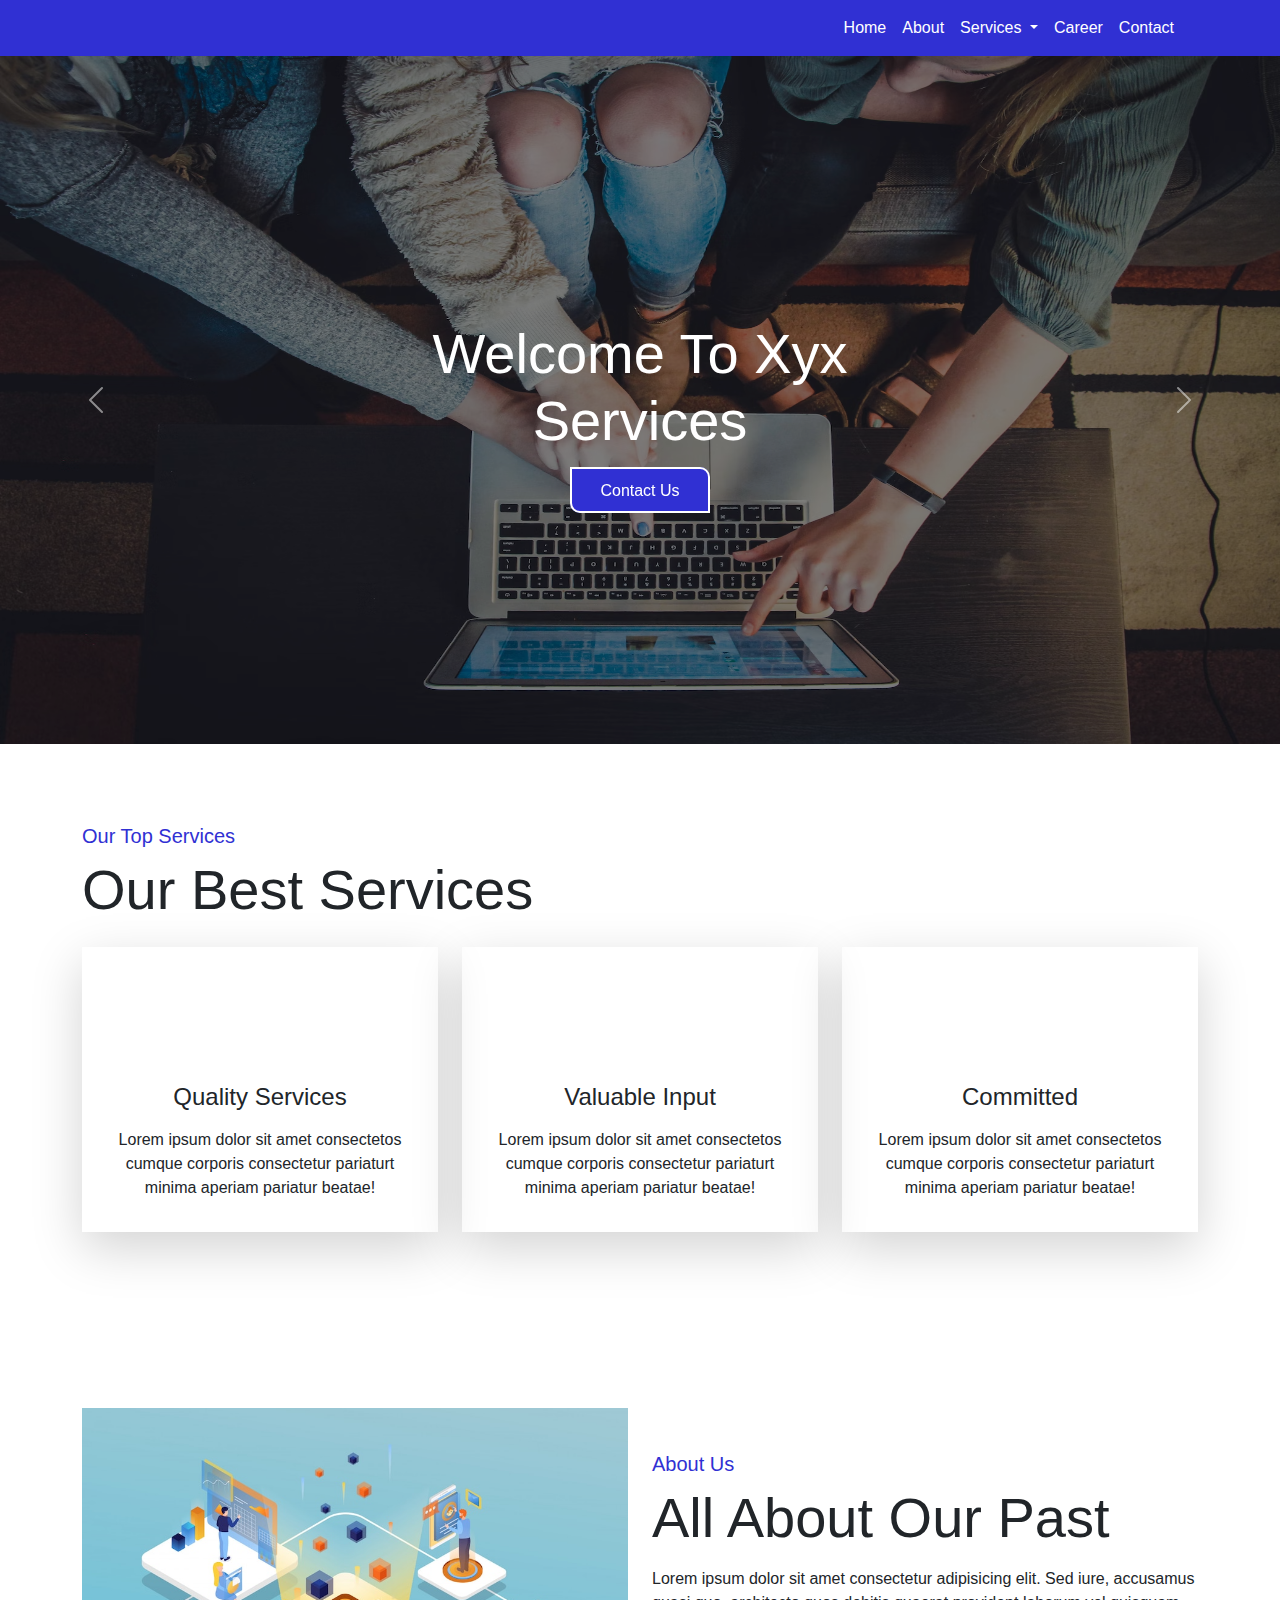
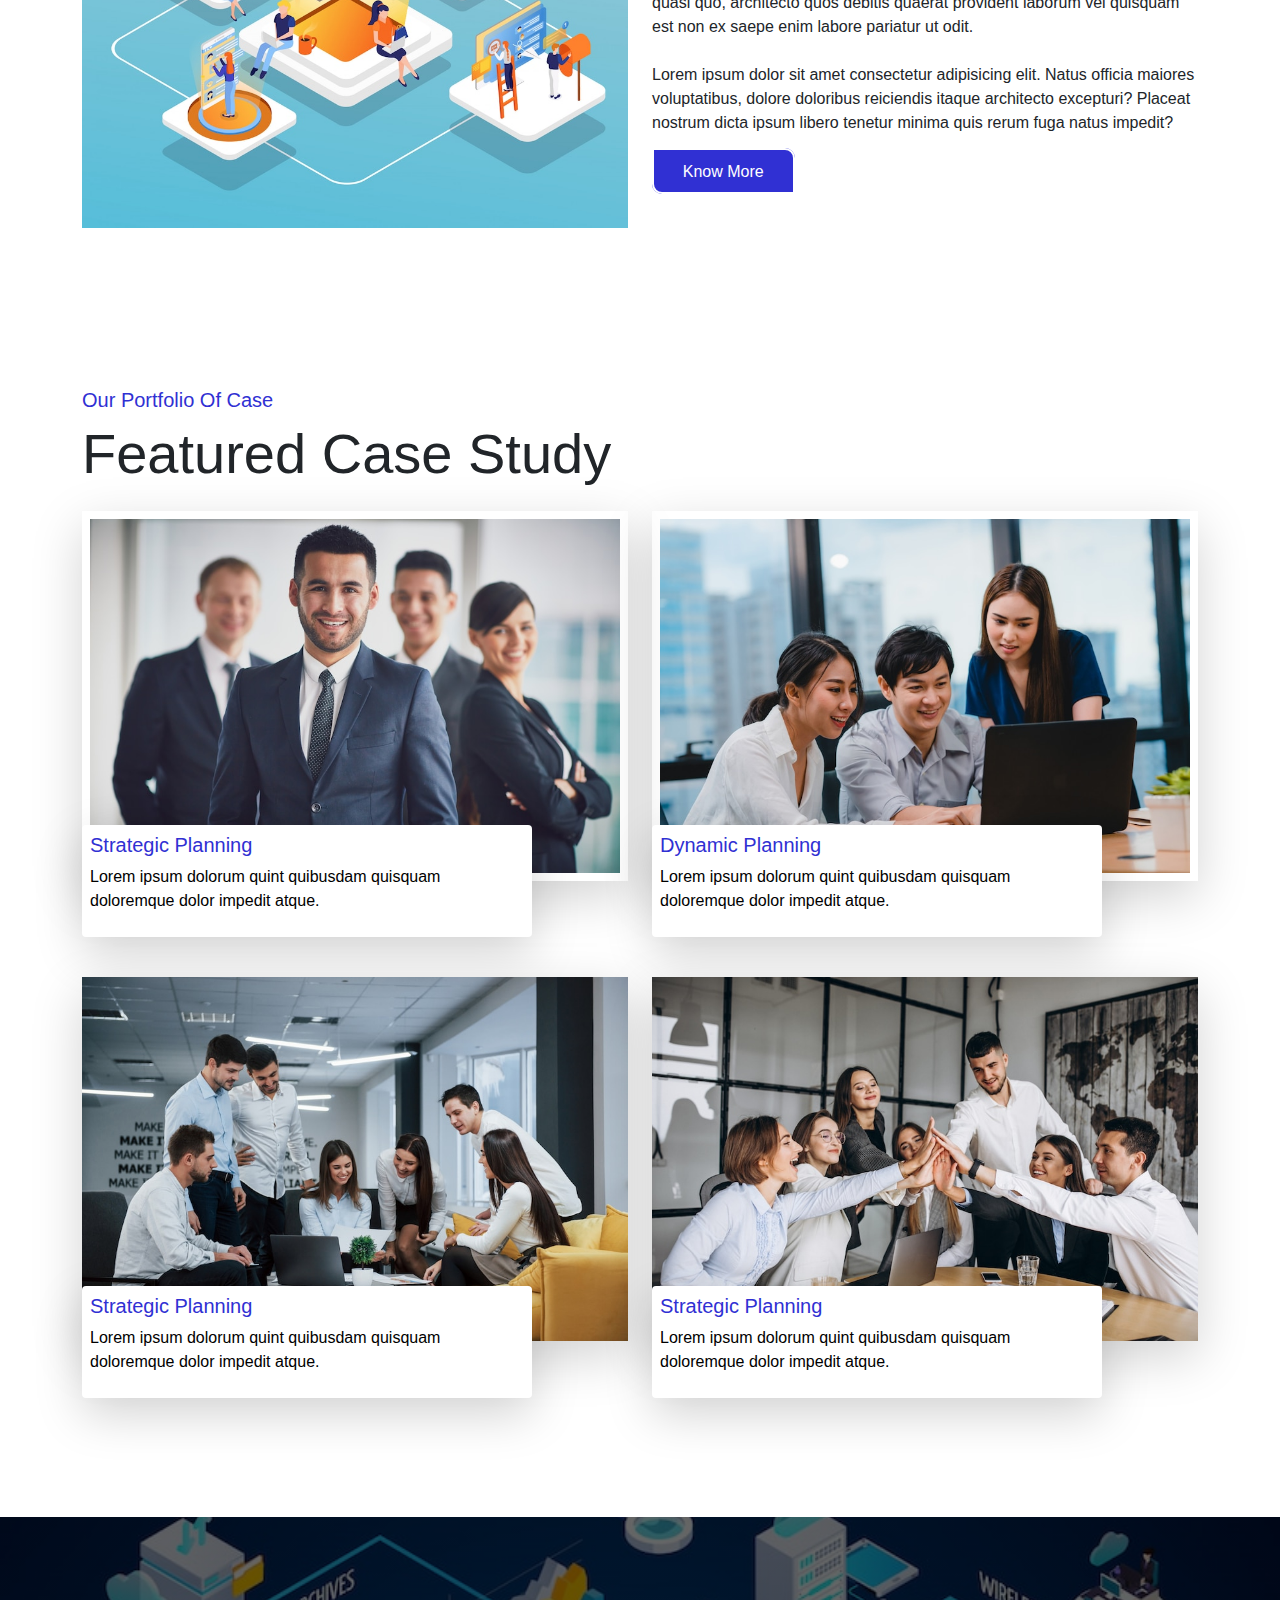
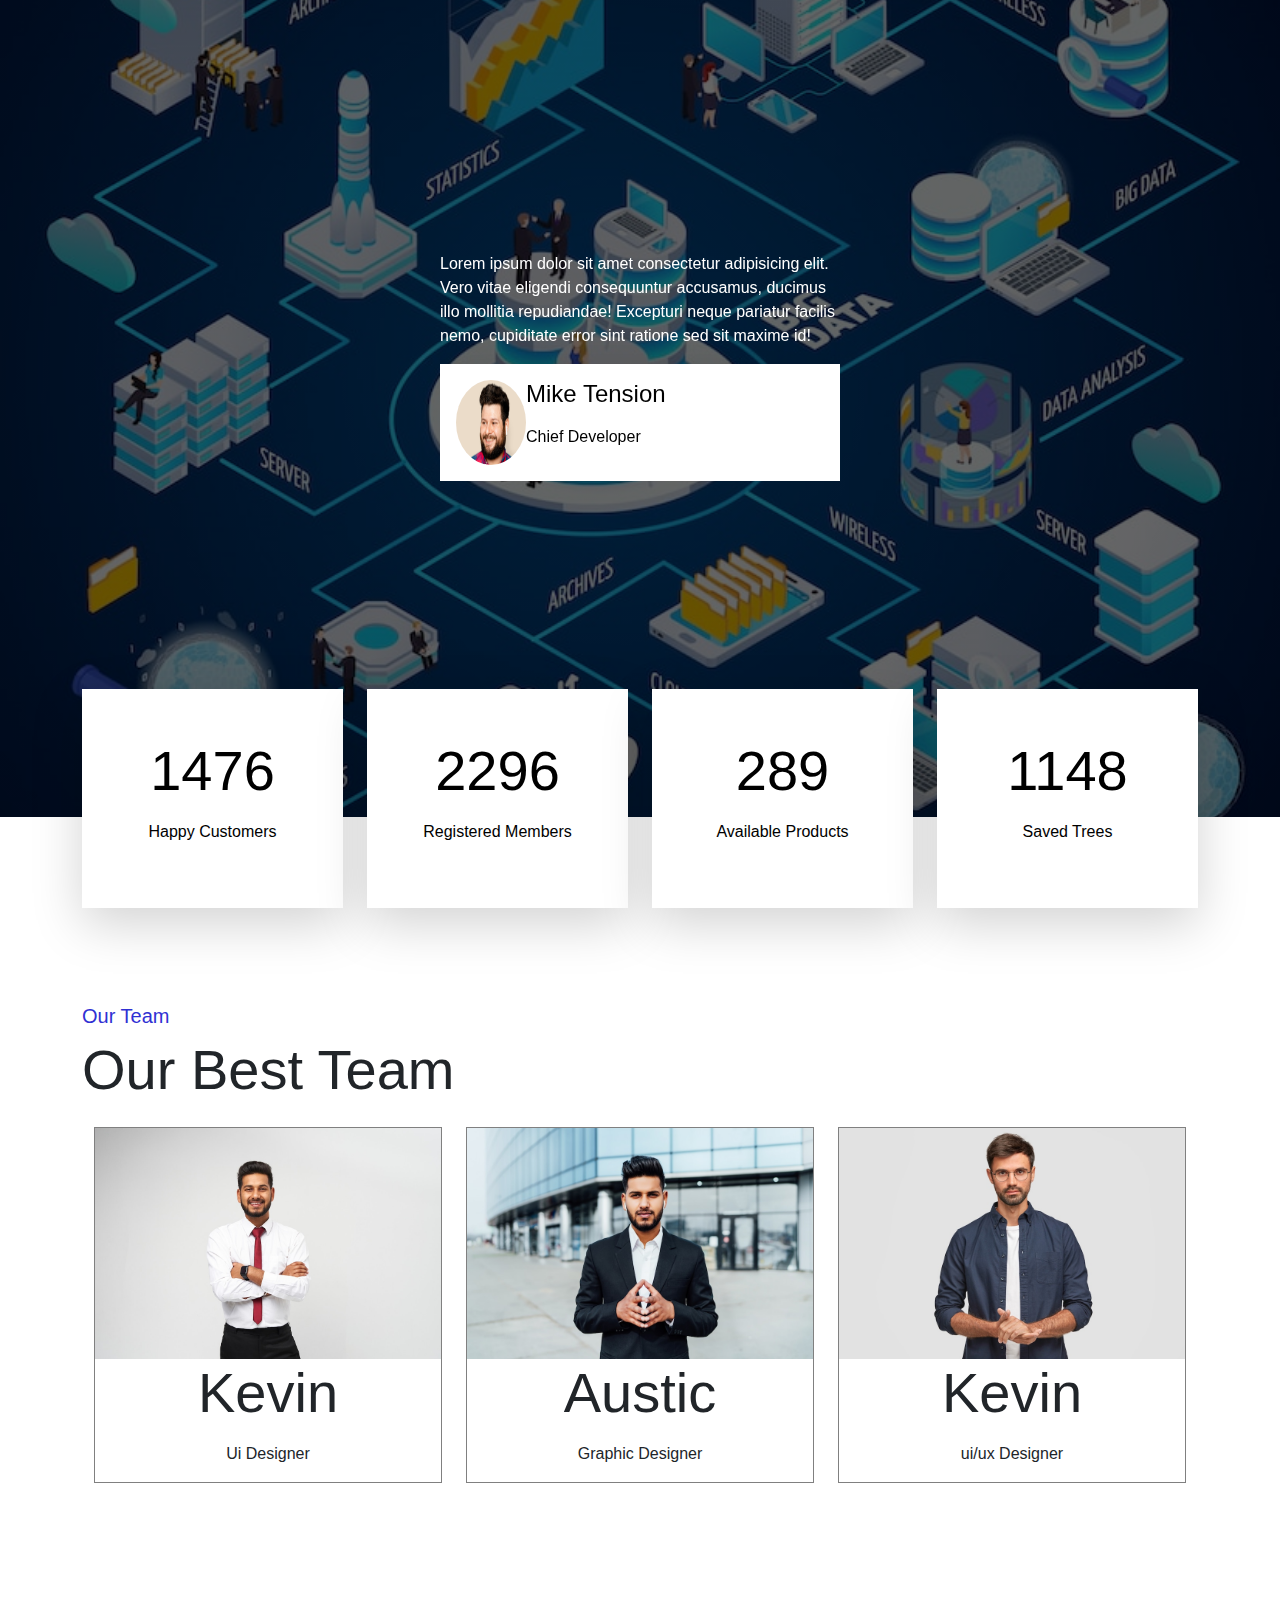
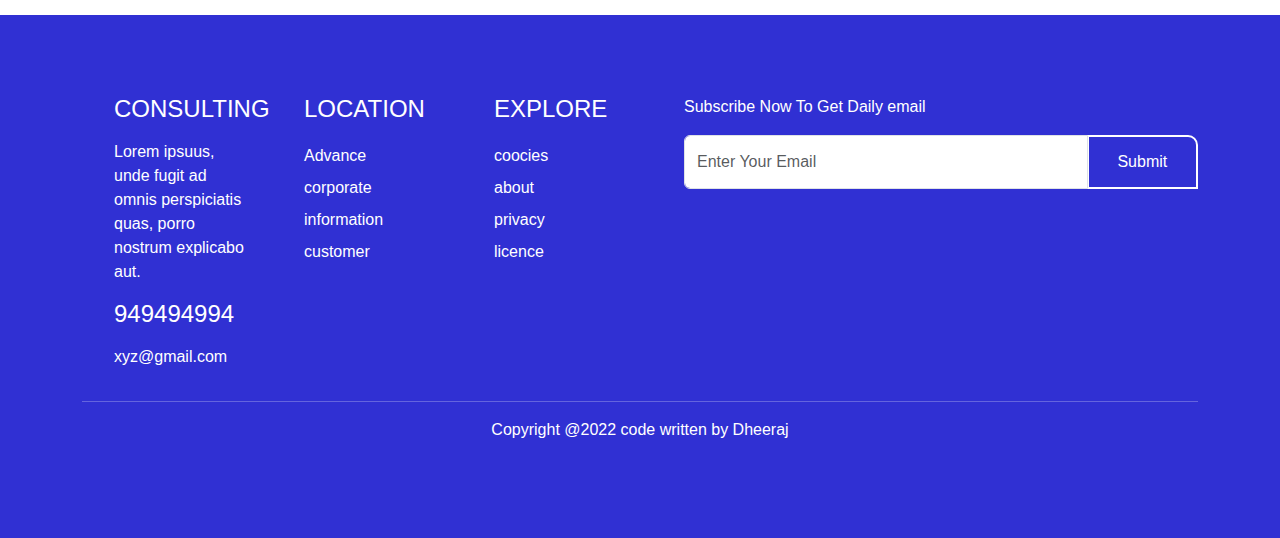
<file: index.html>
<!DOCTYPE html>
<html>
  <head>
    <meta charset="UTF-8" />
    <meta http-equiv="X-UA-Compatible" content="IE=edge" />
    <meta name="viewport" content="width=device-width, initial-scale=1.0" />
    <title>Agency</title>
    <!-- bootstrap css cdn-->
    <link
      href="https://cdn.jsdelivr.net/npm/bootstrap@5.0.2/dist/css/bootstrap.min.css"
      rel="stylesheet"
    />
    <!-- bootstrap js cdn -->
    <script src="https://cdn.jsdelivr.net/npm/bootstrap@5.0.2/dist/js/bootstrap.bundle.min.js"></script>
    <!-- font awesome cdn -->
    <link rel="stylesheet" href="https://cdnjs.cloudflare.com/ajax/libs/font-awesome/6.2.0/css/all.min.css" integrity="sha512-xh6O/CkQoPOWDdYTDqeRdPCVd1SpvCA9XXcUnZS2FmJNp1coAFzvtCN9BmamE+4aHK8yyUHUSCcJHgXloTyT2A==" crossorigin="anonymous" referrerpolicy="no-referrer" />
   <!-- user style -->
    <link rel="stylesheet" href="style.css" />

    <!-- user script -->
    <script defer src="javascript/script.js"></script>
  </head>
  <body>

       <!-- ============================================header start=================================================== -->
    <header>
      <nav class="navbar navbar-expand-lg">
        <div class="container">
          <a class="navbar-brand" href="index.html"><i class="fa-solid fa-bowl-hot"></i></a>
          <button
            class="navbar-toggler"
            type="button"
            data-bs-toggle="collapse"
            data-bs-target="#navbarSupportedContent"
          >
          <i class="fa-solid fa-bars-staggered"></i>
          </button>
          <div class="collapse navbar-collapse" id="navbarSupportedContent">
            <ul class="navbar-nav ms-auto mb-2 mb-lg-0">
            <li class="nav-item">
                <a class="nav-link active" href="index.html">Home</a>
              </li>
              <li class="nav-item">
                <a class="nav-link" href="about.html">About</a>
              </li>
              <li class="nav-item dropdown">
                <a class="nav-link dropdown-toggle" href="#" id="navbarDropdown" role="button" data-bs-toggle="dropdown" aria-expanded="false">
                 Services
                </a>
                <ul class="dropdown-menu" aria-labelledby="navbarDropdown">
                  <li><a class="dropdown-item" href="services1.html">Services1</a></li>
                  <li><a class="dropdown-item" href="services2.html">Services2</a></li>
                </ul>
              </li>
              <li class="nav-item">
                <a class="nav-link" href="career.html">Career</a>
              </li>
              <li class="nav-item">
                <a class="nav-link" href="contact.html">Contact</a>
              </li>
              <li class="nav-item">
                <i class="fa-solid fa-sun ms-3"></i>
              </li>
             
          </div>
        </div>
      </nav>
      </header>
 
    <!-- ============================================home  start=================================================== -->

    <section class="home-wrapper" id="home">
                <div id="carouselExampleControls" class="carousel slide" data-bs-ride="carousel">
                    <div class="carousel-inner">
                      <div class="carousel-item active">
                        <img src="images/index/carousel-3.avif" class="w-100 ">
                        <div class="carousel-caption d-none d-md-block">
                          <h2>Welcome To Xyx<br> Services</h2>
                            <div class="home-btn mt-4">
                                <a href="" class="cta">Contact Us</a>
                            </div>
                          </div>
                      </div>
                      <div class="carousel-item">
                        <img src="images/index/carousel-2.avif" class="w-100">
                        <div class="carousel-caption d-none d-md-block">
                           <h2>Our Dedicated Team<br> Provide Effective Services</h2>
                            <div class="home-btn mt-4">
                                <a href="" class="cta">Contact Us</a>
                            </div>
                          </div>
                      </div>
                      <div class="carousel-item">
                        <img src="images/index/carousel-1.avif" class="w-100">
                        <div class="carousel-caption d-none d-md-block">
                          <h2>We Can Guide You <br>To Reach Your Goals</h2>
                            <div class="home-btn mt-5">
                                <a href="" class="cta">Contact Us</a>
                            </div>
                          </div>
                      </div>
                    </div>
                    <button class="carousel-control-prev" type="button" data-bs-target="#carouselExampleControls" data-bs-slide="prev">
                      <span class="carousel-control-prev-icon" aria-hidden="true"></span>
                      <span class="visually-hidden">Previous</span>
                    </button>
                    <button class="carousel-control-next" type="button" data-bs-target="#carouselExampleControls" data-bs-slide="next">
                      <span class="carousel-control-next-icon" aria-hidden="true"></span>
                      <span class="visually-hidden">Next</span>
                    </button>
        </div>
   </section>
  
   <!--========================================== service start================================================ -->

   <section class="services-wrapper">
    <div class="container">
      <div class="row">
        <div class="col-sm-12">
          <div class="services-heading mb-4">
            <h5>Our Top Services</h5>
            <h2>Our Best Services</h2>
          </div>
        </div>
      </div>
      <div class="row text-center">
        <div class="col-lg-4 col-md-6">
          <div class="service-card p-3 ">
            <i class="fa fa-street-view" aria-hidden="true"></i>
            <div class="service-text">
              <h4>Quality Services</h4>
              <p>Lorem ipsum dolor sit amet consectetos cumque corporis consectetur pariaturt minima aperiam pariatur beatae!</p>
            </div>
          </div>
        </div>

        <div class="col-lg-4 col-md-6">
          <div class="service-card p-3 ">
            <i class="fa-regular fa-lightbulb"></i>     
            <div class="service-text">
              <h4>Valuable Input</h4>
              <p>Lorem ipsum dolor sit amet consectetos cumque corporis consectetur pariaturt minima aperiam pariatur beatae!</p>
            </div>
          </div>
        </div>

        <div class="col-lg-4 col-md-6">
          <div class="service-card p-3 ">
           <i class="fa fa-level-down" aria-hidden="true"></i>
            <div class="service-text">
              <h4>Committed</h4>
              <p>Lorem ipsum dolor sit amet consectetos cumque corporis consectetur pariaturt minima aperiam pariatur beatae!</p>
            </div>
          </div>
        </div>
      </div>
    </div>
   </section>

    <!--========================================== aboutus start================================================ -->
    <section class="about-wrapper">
      <div class="container">
        <div class="row align-items-center">
          <div class="col-md-6">
            <div class="about-left">
             <img src="images/about/about_bg.jpg" alt="about us" class="img-fluid">
            </div>
            </div>
             <div class="col-md-6">
             <div class="about-right">
              <h5>About Us</h5>
              <h2>All About Our Past</h2>
              <p>Lorem ipsum dolor sit amet consectetur adipisicing elit. Sed iure, accusamus quasi quo, architecto quos debitis quaerat provident laborum vel quisquam est non ex saepe enim labore pariatur ut odit.<br><br>
              Lorem ipsum dolor sit amet consectetur adipisicing elit. Natus officia maiores voluptatibus, dolore doloribus reiciendis itaque architecto excepturi? Placeat nostrum dicta ipsum libero tenetur minima quis rerum fuga natus impedit?</p>
              <div class="about-btn mt-4"><a href="" class="cta">Know More</a></div>
             </div>
          </div>
          </div>
        </div>
      </div>
    </section>

      <!--========================================== portfolio start================================================ -->

      <section class="portfolio-wrapper">
        <div class="container justify-content-center">
          <div class="row">
            <div class="col-sm-12">
              <div class="portfolio-heading mb-4">
                <h5>Our Portfolio Of Case</h5>
                <h2>Featured Case Study</h2>
              </div>
            </div>
          </div>
          <div class="row">
            <div class="col-md-6">
              <div class="portfolio-card p-2">
                <img src="images/portfolio/port-1.jpg" alt="" class="img-fluid">
                <div class="portfolio-inner-card p-2">
                  <h5>Strategic Planning</h5>
                  <p>Lorem ipsum dolorum quint quibusdam quisquam doloremque dolor impedit atque.</p>
                </div>
              </div>
            </div>
            <div class="col-md-6">
              <div class="portfolio-card p-2">
                <img src="images/portfolio/port-2.jpg" alt="" class="img-fluid">
                <div class="portfolio-inner-card p-2">
                  <h5>Dynamic Planning</h5>
                  <p>Lorem ipsum dolorum quint quibusdam quisquam doloremque dolor impedit atque.</p>
                </div>
              </div>
            </div>
          </div>
          <!------------------ row 2 start---------------- -->

          <div class="row">
            <div class="col-md-6">
              <div class="portfolio-card ">
                <img src="images/portfolio/port-3.jpg" alt="" class="img-fluid">
                <div class="portfolio-inner-card p-2">
                  <h5>Strategic Planning</h5>
                  <p>Lorem ipsum dolorum quint quibusdam quisquam doloremque dolor impedit atque.</p>
                </div>
              </div>
            </div>
            <div class="col-md-6">
              <div class="portfolio-card">
                <img src="images/portfolio/port-4.jpg" alt="" class="img-fluid">
                <div class="portfolio-inner-card p-2">
                  <h5>Strategic Planning</h5>
                  <p>Lorem ipsum dolorum quint quibusdam quisquam doloremque dolor impedit atque.</p>
                </div>
              </div>
            </div>
          </div>
        </div>
      </section>

        <!--========================================== Feedback start================================================ -->

        <section class="feedback-wrapper">
          <div id="carouselExampleControls" class="carousel slide" data-bs-ride="carousel">
            <div class="carousel-inner">
              <div class="carousel-item active">
              <div class="feedback-container"  >
                <p class="text-white">Lorem ipsum dolor sit amet consectetur adipisicing elit. Vero vitae eligendi consequuntur accusamus, ducimus illo mollitia repudiandae! Excepturi neque pariatur facilis nemo, cupiditate error sint ratione sed sit maxime id!</p>
                <div class="feedback-card d-flex">
                  <img src="images/feedback/auther.jpg"alt="portfolio">
                  <div class="feedback-inner-card">
                    <h4>Mike Tension</h4>
                    <p>Chief Developer</p>
                  </div>
                </div>
              </div>
                  </div>
                  <div class="carousel-item">
                    <div class="feedback-container"  >
                      <p class="text-white">Lorem ipsum dolor sit amet consectetur adipisicing elit. Vero vitae eligendi consequuntur accusamus, ducimus illo mollitia repudiandae! Excepturi neque pariatur facilis nemo, cupiditate error sint ratione sed sit maxime id!</p>
                      <div class="feedback-card d-flex">
                        <img src="images/feedback/auther1.jpg"alt="portfolio">
                        <div class="feedback-inner-card">
                          <h4>Jenny Simmu</h4>
                          <p>Chief Developer</p>
                        </div>
                      </div>
                    </div>
                        </div>
                         <div class="carousel-item">
              <div class="feedback-container"  >
                <p class="text-white">Lorem ipsum dolor sit amet consectetur adipisicing elit. Vero vitae eligendi consequuntur accusamus, ducimus illo mollitia repudiandae! Excepturi neque pariatur facilis nemo, cupiditate error sint ratione sed sit maxime id!</p>
                <div class="feedback-card d-flex">
                  <img src="images/feedback/auther2.jpg"alt="portfolio">
                  <div class="feedback-inner-card">
                    <h4>Alax gosill</h4>
                    <p>Co Developer</p>
                  </div>
                </div>
              </div>
             </div>
              </div>
            </div>
           </div>
        </section>

           <!--========================================== counnter start================================================ -->

        <section class="counter-wrapper">
          <div class="container">
            <div class="row text-center">
          <div class="col-lg-3 col-md-6">
            <div class="counter-card p-5">
              <i class="fa-solid fa-person-military-pointing fs-5"></i>
              <h2 class="counter"data-target="2147"></h2>
              <p>Happy Customers</p>
            </div>
          </div>
          <div class="col-lg-3 col-md-6">
            <div class="counter-card p-5">
              <i class="fa-solid fa-user-plus"></i>
              <h2 class="counter" data-target="3275"></h2>
              <p>Registered Members</p>
            </div>
          </div>
            <div class="col-lg-3 col-md-6">
            <div class="counter-card p-5">
              <i class="fa fa-shopping-cart fs-5"></i>
              <h2 class="counter"data-target="289"></h2>
              <p>Available Products</p>
            </div>
           </div>
             <div class="col-lg-3 col-md-6">
            <div class="counter-card p-5">
              <i class="fa fa-user fs-5"></i>
              <h2 class="counter"data-target="1563"></h2>
              <p>Saved Trees</p>
            </div>
          </div>
          </div>	
        </div>
        </section>

        
           <!--========================================== team start================================================ -->

          <section class="team-wrapper">
            <div class="container ">
              <div class="row justify-content-center">
                <div class="col-sm-12">
                  <div class="services-heading mb-4">
                    <h5>Our Team</h5>
                    <h2>Our Best Team</h2>
                  </div>
                </div>
              <div class="row text-center">
                <div class="col-lg-4 col-md-6">
                <div class="team-card">
                 <img src="images/team/pic1.jpg" class="img-fluid" alt="team" >
                 <div class="team-text">
                  <h2>Kevin</h2>
                  <p>Ui Designer</p>
                 </div>
                </div>
                </div>
                <div class="col-lg-4 col-md-6">
                  <div class="team-card">
                    <img src="images/team/pic2.jpg" class="img-fluid" alt="team" >
                    <div class="team-text">
                     <h2>Austic</h2>
                     <p>Graphic Designer</p>
                    </div>
                   </div>
                </div>
                <div class="col-lg-4 col-md-6">
                  <div class="team-card">
                    <img src="images/team/pic3.jpg" class="img-fluid" alt="team" >
                    <div class="team-text">
                     <h2>Kevin</h2>
                     <p>ui/ux Designer</p>
                    </div>
                   </div>
                </div>
              </div>
            </div>
          </section>

                 <!--========================================== movetop start================================================ -->
                 <section class="movetop text-end">
                  <a href=""><i class="fa fa-arrow-circle-up me-4 mb-4 fs-4 p-3" aria-hidden="true"></i></a>
                 </section>
             <!--========================================== footer start================================================ -->
             <footer>
              <div class="container">
                <div class="row">
                  <div class="col-lg-2 col-md-6">
                    <div class="footer-link">
                      <ul>
                        <li><h4>CONSULTING</h4></li>
                        <li><p>Lorem ipsuus, unde fugit ad omnis perspiciatis quas, porro nostrum explicabo aut.</p></li>
                        <li><h4>949494994</h4></li>
                        <li><h4></h4>xyz@gmail.com</h4></li>
                      </ul>
                    </div>
                  </div>
                  <div class="col-lg-2 col-md-6">
                    <div class="footer-link">
                      <ul>
                        <li><h4>LOCATION</h4></li>
                        <li><a href="">Advance</a></li>
                        <li><a href="">corporate</a></li>
                        <li><a href="">information</a></li>
                        <li><a href="">customer</a></li>
                      </ul>
                    </div>
                  </div>
                  <div class="col-lg-2 col-md-6">
                    <div class="footer-link">
                      <ul>
                        <li><h4>EXPLORE</h4></li>
                        <li><a href="">coocies</a></li>
                        <li><a href="">about</a></li>
                        <li><a href="">privacy</a></li>
                        <li><a href="">licence</a></li>
                      </ul>
                    </div>
                  </div>
                  <div class="col-lg-6 col-md-6">
                    <div class="footer-link">
                      <ul>
                        <li><p>Subscribe Now To Get Daily email</p></li>
                        <li><div class="input-group"><input type="text" class="form-control" placeholder="Enter Your Email" ><button class="cta">Submit</button></div></li>
                      </ul>
                    </div>
                  </div>
                </div> 
                <hr>
                <div class="copyright text-center">
                 <p>Copyright @2022 code written by Dheeraj</p>
                </div>
              </div>
             </footer>
</file>
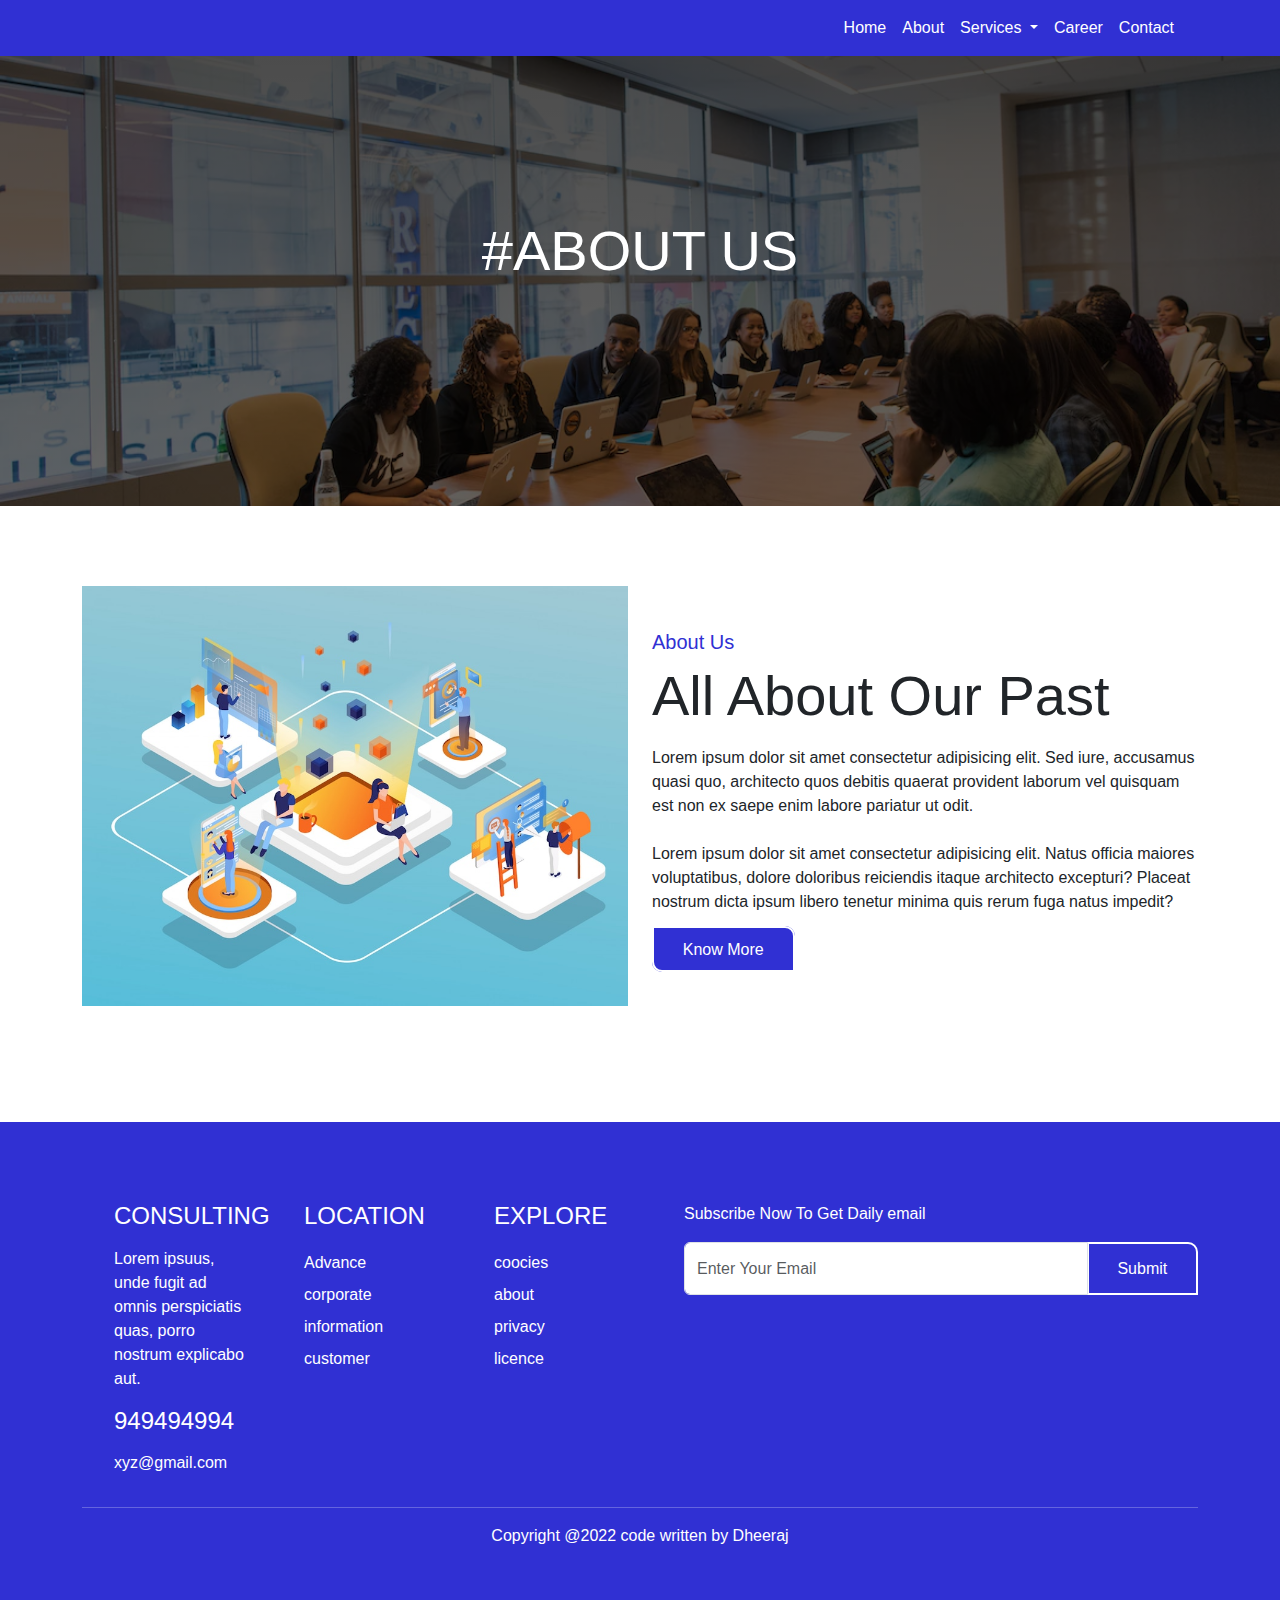
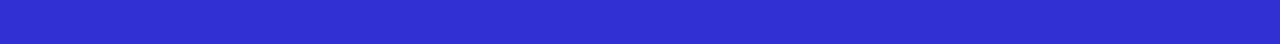
<file: about.html>
<!DOCTYPE html>
<html>
  <head>
    <meta charset="UTF-8" />
    <meta http-equiv="X-UA-Compatible" content="IE=edge" />
    <meta name="viewport" content="width=device-width, initial-scale=1.0" />
    <title>Document</title>
    <!-- bootstrap css cdn-->
    <link
      href="https://cdn.jsdelivr.net/npm/bootstrap@5.0.2/dist/css/bootstrap.min.css"
      rel="stylesheet"
    />
    <!-- bootstrap js cdn -->
    <script src="https://cdn.jsdelivr.net/npm/bootstrap@5.0.2/dist/js/bootstrap.bundle.min.js"></script>
    <!-- font awesome cdn -->
    <link rel="stylesheet" href="https://cdnjs.cloudflare.com/ajax/libs/font-awesome/6.2.0/css/all.min.css" integrity="sha512-xh6O/CkQoPOWDdYTDqeRdPCVd1SpvCA9XXcUnZS2FmJNp1coAFzvtCN9BmamE+4aHK8yyUHUSCcJHgXloTyT2A==" crossorigin="anonymous" referrerpolicy="no-referrer" />
   <!-- user style -->
   <link rel="stylesheet" href="style.css" />

    <!-- user script -->
    <script defer src="javascript/script.js"></script>
  </head>
  <body>

       <!-- ============================================header start=================================================== -->
    <header>
      <nav class="navbar navbar-expand-lg">
        <div class="container">
          <a class="navbar-brand" href="index.html"><i class="fa-solid fa-bowl-hot"></i></a>
          <button
            class="navbar-toggler"
            type="button"
            data-bs-toggle="collapse"
            data-bs-target="#navbarSupportedContent"
          >
          <i class="fa-solid fa-bars-staggered"></i>
          </button>
          <div class="collapse navbar-collapse" id="navbarSupportedContent">
            <ul class="navbar-nav ms-auto mb-2 mb-lg-0">
            <li class="nav-item">
                <a class="nav-link active" href="index.html">Home</a>
              </li>
              <li class="nav-item">
                <a class="nav-link" href="about.html">About</a>
              </li>
              <li class="nav-item dropdown">
                <a class="nav-link dropdown-toggle" href="#" id="navbarDropdown" role="button" data-bs-toggle="dropdown" aria-expanded="false">
                 Services
                </a>
                <ul class="dropdown-menu" aria-labelledby="navbarDropdown">
                  <li><a class="dropdown-item" href="services1.html">Services1</a></li>
                  <li><a class="dropdown-item" href="services2.html">Services2</a></li>
                </ul>
              </li>
              <li class="nav-item">
                <a class="nav-link" href="career.html">Career</a>
              </li>
              <li class="nav-item">
                <a class="nav-link" href="contact.html">Contact</a>
              </li>
              <li class="nav-item">
                <i class="fa-solid fa-sun ms-3"></i>
              </li>
             
          </div>
        </div>
      </nav>
      </header>

               <!--========================================== service-home start================================================ -->
               <section class="services-home">
                <div class="heading">
                <h2>#ABOUT US</h2>
                </div>
               </section>
     
    <!--========================================== aboutus start================================================ -->
    <section class="about-wrapper">
        <div class="container">
          <div class="row align-items-center">
            <div class="col-md-6">
              <div class="about-left">
               <img src="images/about/about_bg.jpg" alt="about us" class="img-fluid">
              </div>
              </div>
               <div class="col-md-6">
               <div class="about-right">
                <h5>About Us</h5>
                <h2>All About Our Past</h2>
                <p>Lorem ipsum dolor sit amet consectetur adipisicing elit. Sed iure, accusamus quasi quo, architecto quos debitis quaerat provident laborum vel quisquam est non ex saepe enim labore pariatur ut odit.<br><br>
                Lorem ipsum dolor sit amet consectetur adipisicing elit. Natus officia maiores voluptatibus, dolore doloribus reiciendis itaque architecto excepturi? Placeat nostrum dicta ipsum libero tenetur minima quis rerum fuga natus impedit?</p>
                <div class="about-btn mt-4"><a href="" class="cta">Know More</a></div>
               </div>
            </div>
            </div>
          </div>
        </div>
      </section>
  

               <!--========================================== movetop start================================================ -->
               <section class="movetop text-end">
                <a href=""><i class="fa fa-arrow-circle-up me-4 mb-4 fs-4 p-3" aria-hidden="true"></i></a>
               </section>


             <!--========================================== footer start================================================ -->
             <footer>
                <div class="container">
                  <div class="row">
                    <div class="col-lg-2 col-md-6">
                      <div class="footer-link">
                        <ul>
                          <li><h4>CONSULTING</h4></li>
                          <li><p>Lorem ipsuus, unde fugit ad omnis perspiciatis quas, porro nostrum explicabo aut.</p></li>
                          <li><h4>949494994</h4></li>
                          <li><h4></h4>xyz@gmail.com</h4></li>
                        </ul>
                      </div>
                    </div>
                    <div class="col-lg-2 col-md-6">
                      <div class="footer-link">
                        <ul>
                          <li><h4>LOCATION</h4></li>
                          <li><a href="">Advance</a></li>
                          <li><a href="">corporate</a></li>
                          <li><a href="">information</a></li>
                          <li><a href="">customer</a></li>
                        </ul>
                      </div>
                    </div>
                    <div class="col-lg-2 col-md-6">
                      <div class="footer-link">
                        <ul>
                          <li><h4>EXPLORE</h4></li>
                          <li><a href="">coocies</a></li>
                          <li><a href="">about</a></li>
                          <li><a href="">privacy</a></li>
                          <li><a href="">licence</a></li>
                        </ul>
                      </div>
                    </div>
                    <div class="col-lg-6 col-md-6">
                      <div class="footer-link">
                        <ul>
                          <li><p>Subscribe Now To Get Daily email</p></li>
                          <li><div class="input-group"><input type="text" class="form-control" placeholder="Enter Your Email" ><button class="cta">Submit</button></div></li>
                        </ul>
                      </div>
                    </div>
                  </div> 
                  <hr>
                  <div class="copyright text-center">
                   <p>Copyright @2022 code written by Dheeraj</p>
                  </div>
                </div>
               </footer>
  </body>
</html>
</file>
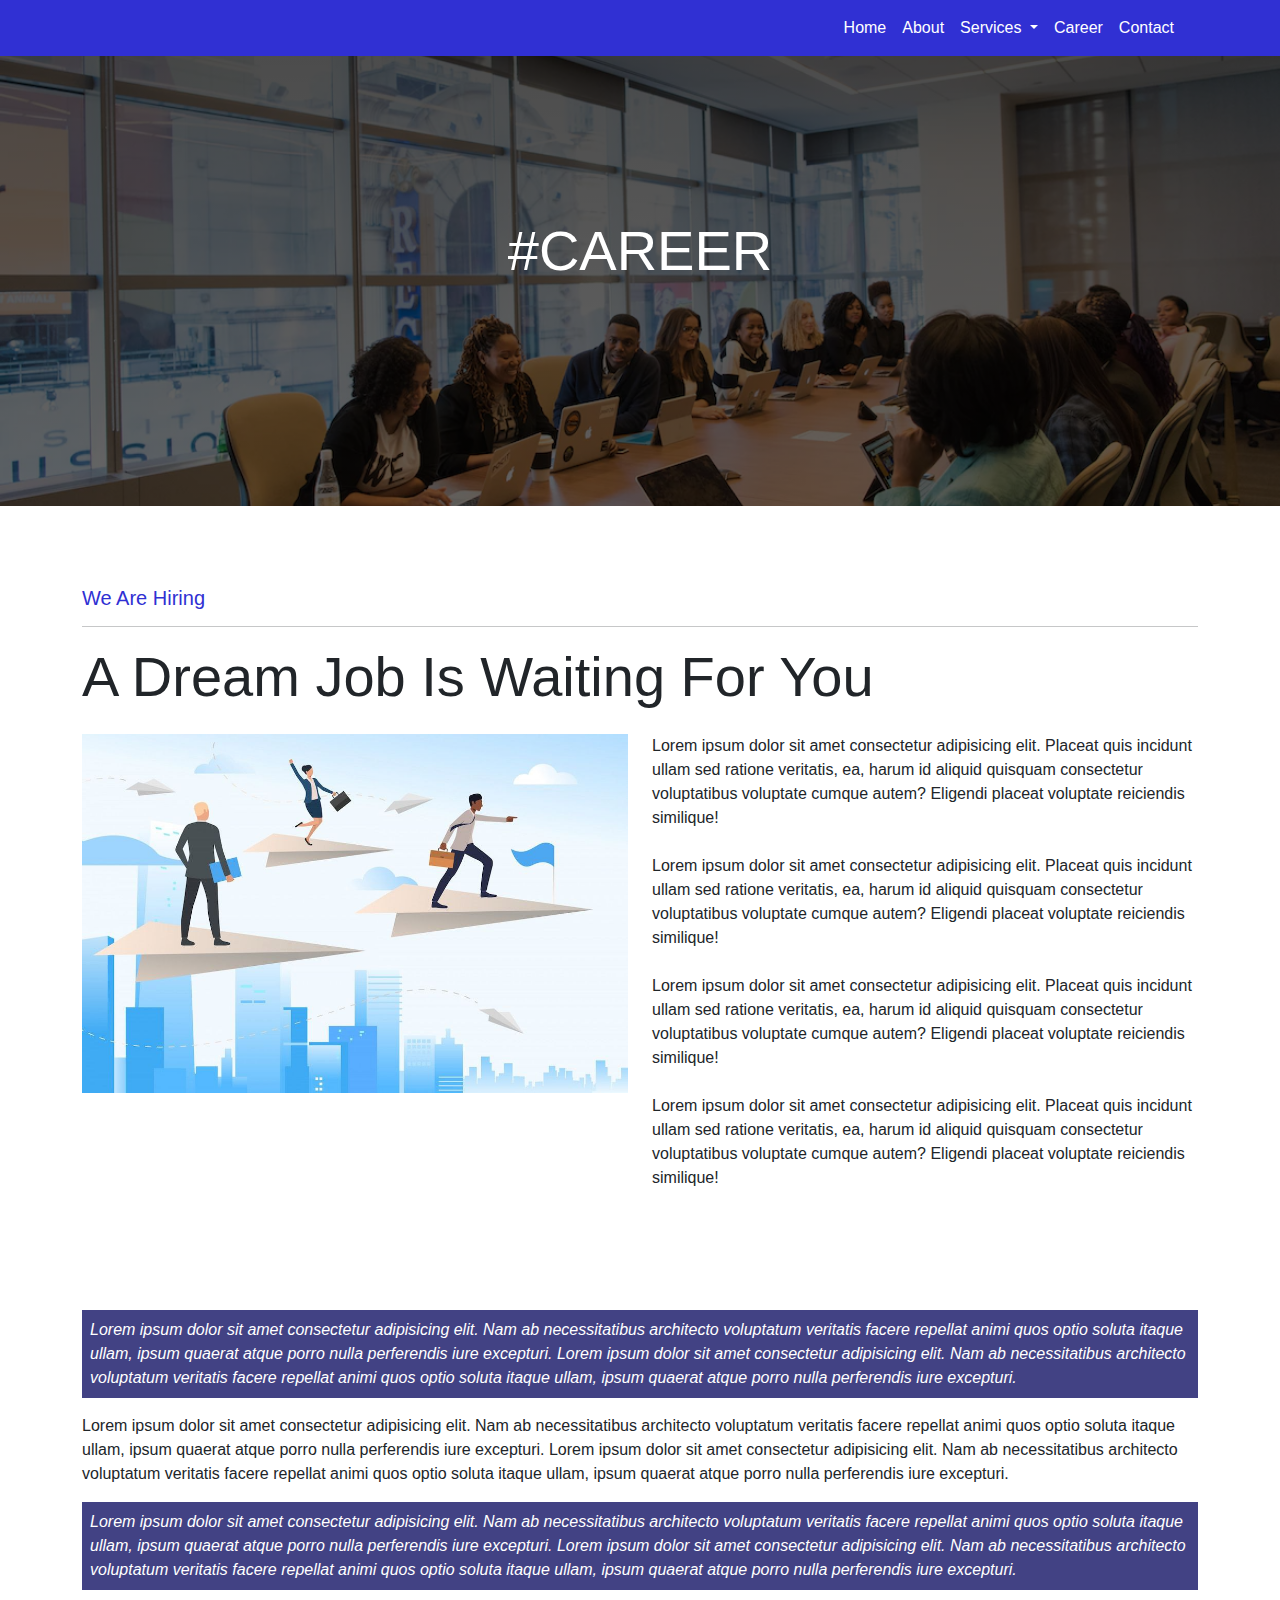
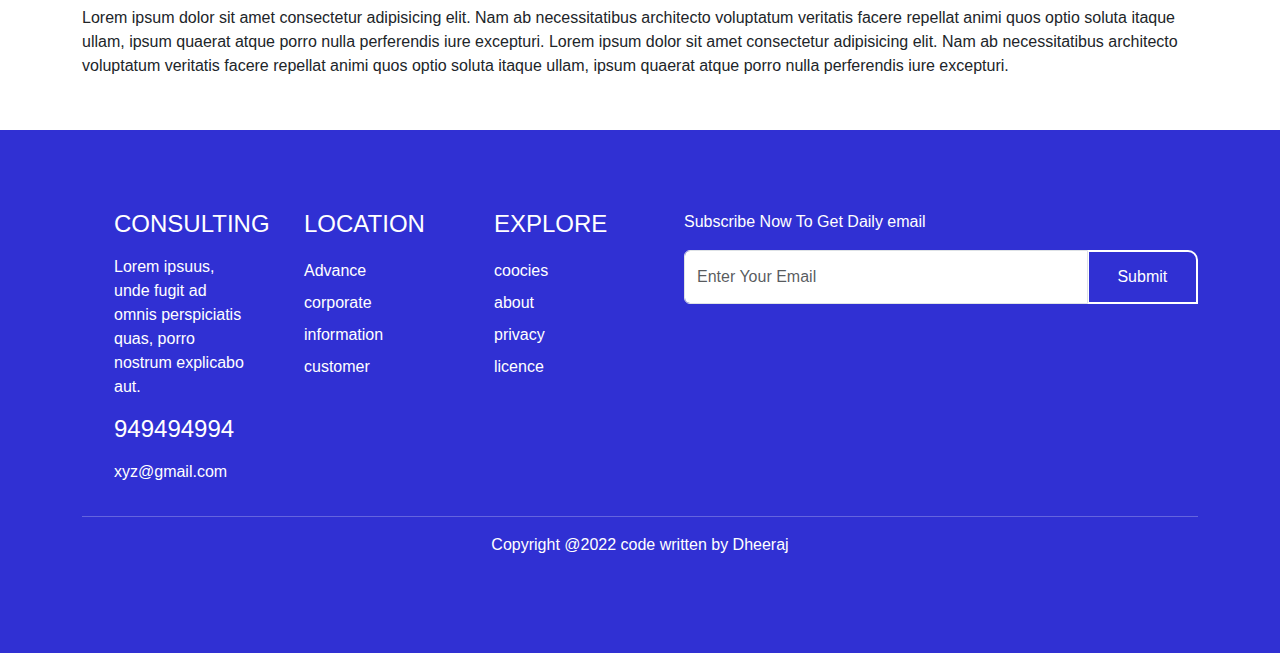
<file: career.html>
<!DOCTYPE html>
<html>
  <head>
    <meta charset="UTF-8" />
    <meta http-equiv="X-UA-Compatible" content="IE=edge" />
    <meta name="viewport" content="width=device-width, initial-scale=1.0" />
    <title>Document</title>
    <!-- bootstrap css cdn-->
    <link
      href="https://cdn.jsdelivr.net/npm/bootstrap@5.0.2/dist/css/bootstrap.min.css"
      rel="stylesheet"
    />
    <!-- bootstrap js cdn -->
    <script src="https://cdn.jsdelivr.net/npm/bootstrap@5.0.2/dist/js/bootstrap.bundle.min.js"></script>
    <!-- font awesome cdn -->
    <link rel="stylesheet" href="https://cdnjs.cloudflare.com/ajax/libs/font-awesome/6.2.0/css/all.min.css" integrity="sha512-xh6O/CkQoPOWDdYTDqeRdPCVd1SpvCA9XXcUnZS2FmJNp1coAFzvtCN9BmamE+4aHK8yyUHUSCcJHgXloTyT2A==" crossorigin="anonymous" referrerpolicy="no-referrer" />
   <!-- user style -->
   <link rel="stylesheet" href="style.css" />

    <!-- user script -->
    <script defer src="javascript/script.js"></script>
  </head>
  <body>

       <!-- ============================================header start=================================================== -->
    <header>
      <nav class="navbar navbar-expand-lg">
        <div class="container">
          <a class="navbar-brand" href="index.html"><i class="fa-solid fa-bowl-hot"></i></a>
          <button
            class="navbar-toggler"
            type="button"
            data-bs-toggle="collapse"
            data-bs-target="#navbarSupportedContent"
          >
          <i class="fa-solid fa-bars-staggered"></i>
          </button>
          <div class="collapse navbar-collapse" id="navbarSupportedContent">
            <ul class="navbar-nav ms-auto mb-2 mb-lg-0">
            <li class="nav-item">
                <a class="nav-link active" href="index.html">Home</a>
              </li>
              <li class="nav-item">
                <a class="nav-link" href="about.html">About</a>
              </li>
              <li class="nav-item dropdown">
                <a class="nav-link dropdown-toggle" href="#" id="navbarDropdown" role="button" data-bs-toggle="dropdown" aria-expanded="false">
                 Services
                </a>
                <ul class="dropdown-menu" aria-labelledby="navbarDropdown">
                  <li><a class="dropdown-item" href="services1.html">Services1</a></li>
                  <li><a class="dropdown-item" href="services2.html">Services2</a></li>
                </ul>
              </li>
              <li class="nav-item">
                <a class="nav-link" href="career.html">Career</a>
              </li>
              <li class="nav-item">
                <a class="nav-link" href="contact.html">Contact</a>
              </li>
              <li class="nav-item">
                <i class="fa-solid fa-sun ms-3"></i>
              </li>
             
          </div>
        </div>
      </nav>
      </header>

               <!--========================================== service-home start================================================ -->
               <section class="services-home">
                <div class="heading">
                <h2>#CAREER</h2>
                </div>
               </section>
     
    <!--========================================== career start================================================ -->
    <section class="career-wrapper">
    <div class="container">
        <div class="row">
            <div class="col-sm-12">
              <div class="services-heading mb-4">
                <h5>We Are Hiring</h5>
                <hr color="$primary_color">
                <h2>A Dream Job Is Waiting For You</h2>
              </div>
            </div>
          </div>

          <div class="row">
            <div class="col-md-6">
                <div class="career-img">
                    <img src="images/carrer/pic1.jpg" alt="careerimg" class="img-fluid">
                </div>
            </div>
            <div class="col-md-6">
                <div class="career-text">
                    <p>Lorem ipsum dolor sit amet consectetur adipisicing elit. Placeat quis incidunt ullam sed ratione veritatis, ea, harum id aliquid quisquam consectetur voluptatibus voluptate cumque autem? Eligendi placeat voluptate reiciendis similique!<br><br>
                        Lorem ipsum dolor sit amet consectetur adipisicing elit. Placeat quis incidunt ullam sed ratione veritatis, ea, harum id aliquid quisquam consectetur voluptatibus voluptate cumque autem? Eligendi placeat voluptate reiciendis similique!<br><br>
                        Lorem ipsum dolor sit amet consectetur adipisicing elit. Placeat quis incidunt ullam sed ratione veritatis, ea, harum id aliquid quisquam consectetur voluptatibus voluptate cumque autem? Eligendi placeat voluptate reiciendis similique!<br><br>
                        Lorem ipsum dolor sit amet consectetur adipisicing elit. Placeat quis incidunt ullam sed ratione veritatis, ea, harum id aliquid quisquam consectetur voluptatibus voluptate cumque autem? Eligendi placeat voluptate reiciendis similique!<br><br>
                    </p>
                </div>
            </div>
          </div>
      </div>
      </section>

       <!--========================================== career-detail start================================================ -->
       
      <section class="career-detail">
        <div class="container">
            <div class="row">
                <div class="col-sm-12">
                    <div class="career-text">
                    <p>Lorem ipsum dolor sit amet consectetur adipisicing elit. Nam ab necessitatibus architecto voluptatum veritatis facere repellat animi quos optio soluta itaque ullam, ipsum quaerat atque porro nulla perferendis iure excepturi.
                        Lorem ipsum dolor sit amet consectetur adipisicing elit. Nam ab necessitatibus architecto voluptatum veritatis facere repellat animi quos optio soluta itaque ullam, ipsum quaerat atque porro nulla perferendis iure excepturi.
                    </p>
                    <p >Lorem ipsum dolor sit amet consectetur adipisicing elit. Nam ab necessitatibus architecto voluptatum veritatis facere repellat animi quos optio soluta itaque ullam, ipsum quaerat atque porro nulla perferendis iure excepturi.
                        Lorem ipsum dolor sit amet consectetur adipisicing elit. Nam ab necessitatibus architecto voluptatum veritatis facere repellat animi quos optio soluta itaque ullam, ipsum quaerat atque porro nulla perferendis iure excepturi.
                    </p>
                    <p>Lorem ipsum dolor sit amet consectetur adipisicing elit. Nam ab necessitatibus architecto voluptatum veritatis facere repellat animi quos optio soluta itaque ullam, ipsum quaerat atque porro nulla perferendis iure excepturi.
                        Lorem ipsum dolor sit amet consectetur adipisicing elit. Nam ab necessitatibus architecto voluptatum veritatis facere repellat animi quos optio soluta itaque ullam, ipsum quaerat atque porro nulla perferendis iure excepturi.
                    </p>
                    <p >Lorem ipsum dolor sit amet consectetur adipisicing elit. Nam ab necessitatibus architecto voluptatum veritatis facere repellat animi quos optio soluta itaque ullam, ipsum quaerat atque porro nulla perferendis iure excepturi.
                        Lorem ipsum dolor sit amet consectetur adipisicing elit. Nam ab necessitatibus architecto voluptatum veritatis facere repellat animi quos optio soluta itaque ullam, ipsum quaerat atque porro nulla perferendis iure excepturi.
                    </p>
                </div>
                </div>
              </div>
        </div>
      </section>
  

               <!--========================================== movetop start================================================ -->
               <section class="movetop text-end">
                <a href=""><i class="fa fa-arrow-circle-up me-4 mb-4 fs-4 p-3" aria-hidden="true"></i></a>
               </section>


             <!--========================================== footer start================================================ -->
             <footer>
                <div class="container">
                  <div class="row">
                    <div class="col-lg-2 col-md-6">
                      <div class="footer-link">
                        <ul>
                          <li><h4>CONSULTING</h4></li>
                          <li><p>Lorem ipsuus, unde fugit ad omnis perspiciatis quas, porro nostrum explicabo aut.</p></li>
                          <li><h4>949494994</h4></li>
                          <li><h4></h4>xyz@gmail.com</h4></li>
                        </ul>
                      </div>
                    </div>
                    <div class="col-lg-2 col-md-6">
                      <div class="footer-link">
                        <ul>
                          <li><h4>LOCATION</h4></li>
                          <li><a href="">Advance</a></li>
                          <li><a href="">corporate</a></li>
                          <li><a href="">information</a></li>
                          <li><a href="">customer</a></li>
                        </ul>
                      </div>
                    </div>
                    <div class="col-lg-2 col-md-6">
                      <div class="footer-link">
                        <ul>
                          <li><h4>EXPLORE</h4></li>
                          <li><a href="">coocies</a></li>
                          <li><a href="">about</a></li>
                          <li><a href="">privacy</a></li>
                          <li><a href="">licence</a></li>
                        </ul>
                      </div>
                    </div>
                    <div class="col-lg-6 col-md-6">
                      <div class="footer-link">
                        <ul>
                          <li><p>Subscribe Now To Get Daily email</p></li>
                          <li><div class="input-group"><input type="text" class="form-control" placeholder="Enter Your Email" ><button class="cta">Submit</button></div></li>
                        </ul>
                      </div>
                    </div>
                  </div> 
                  <hr>
                  <div class="copyright text-center">
                   <p>Copyright @2022 code written by Dheeraj</p>
                  </div>
                </div>
               </footer>
  </body>
</html>
</file>
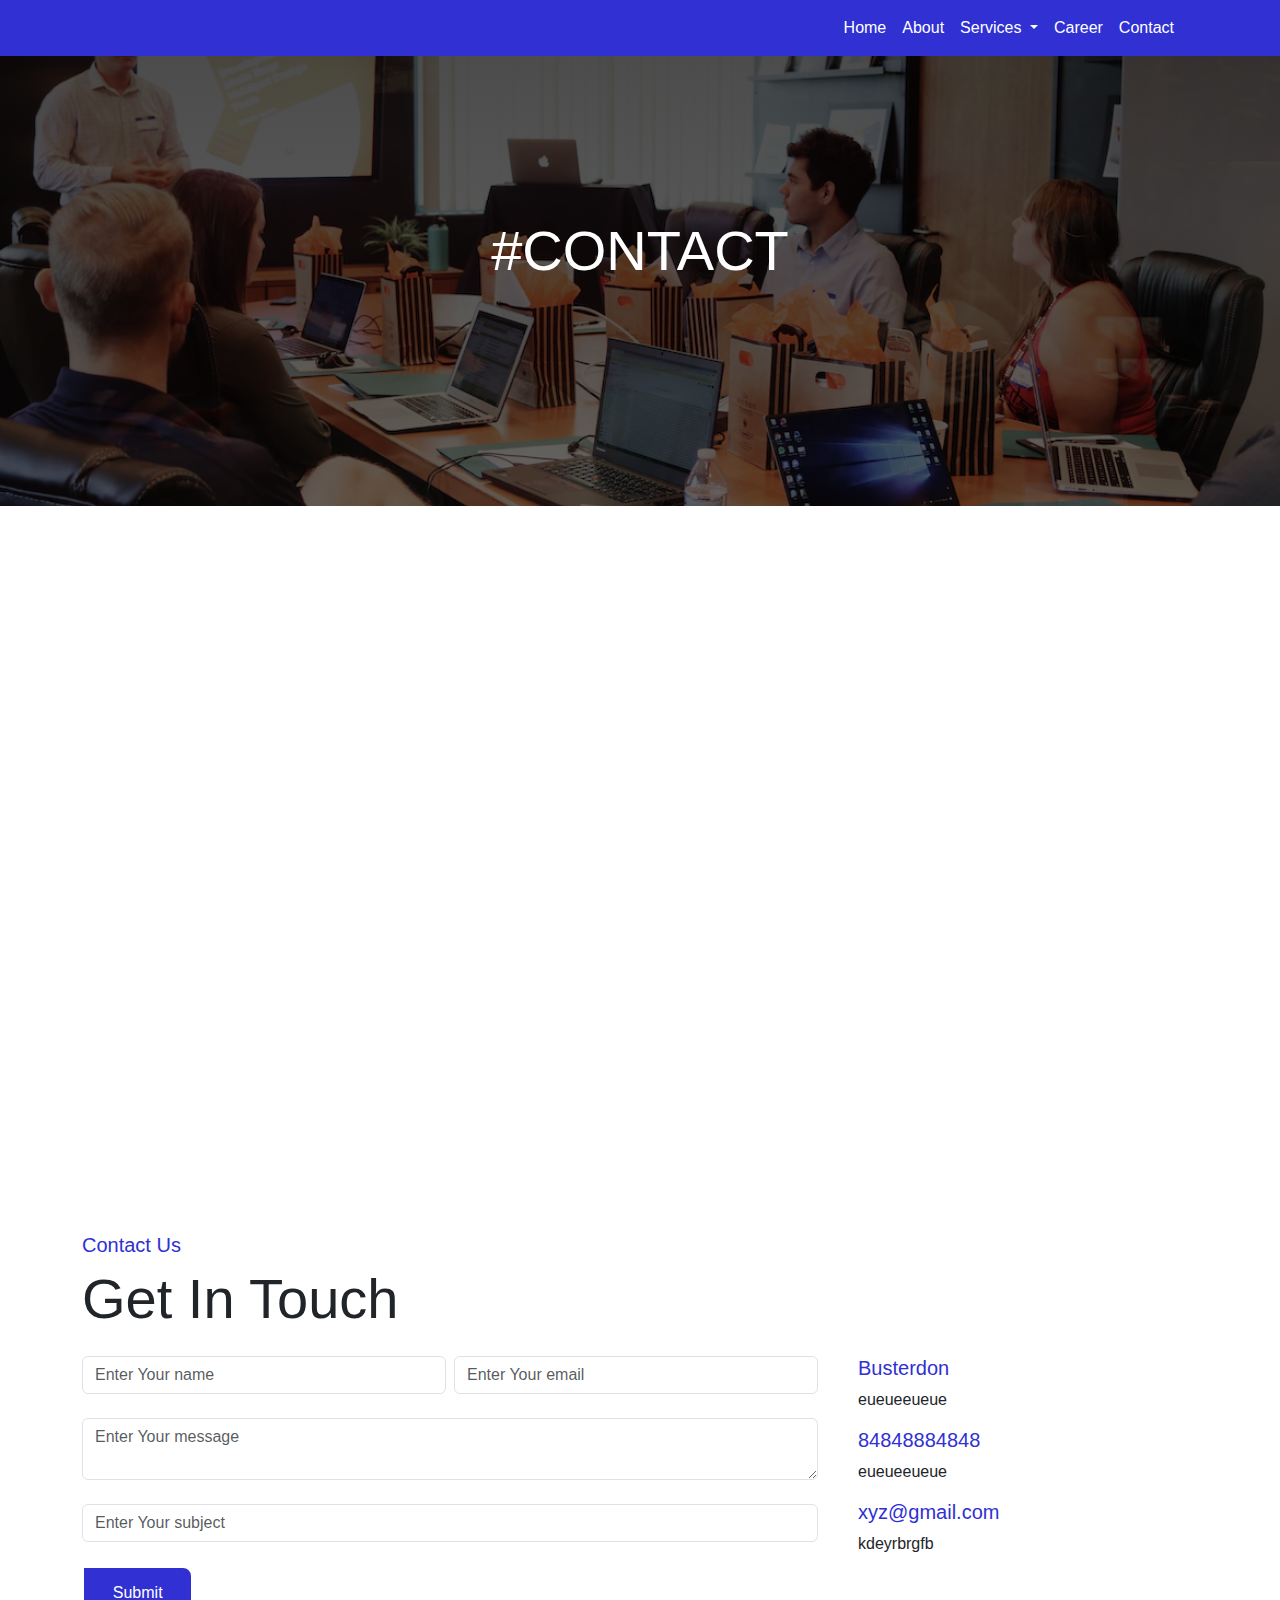
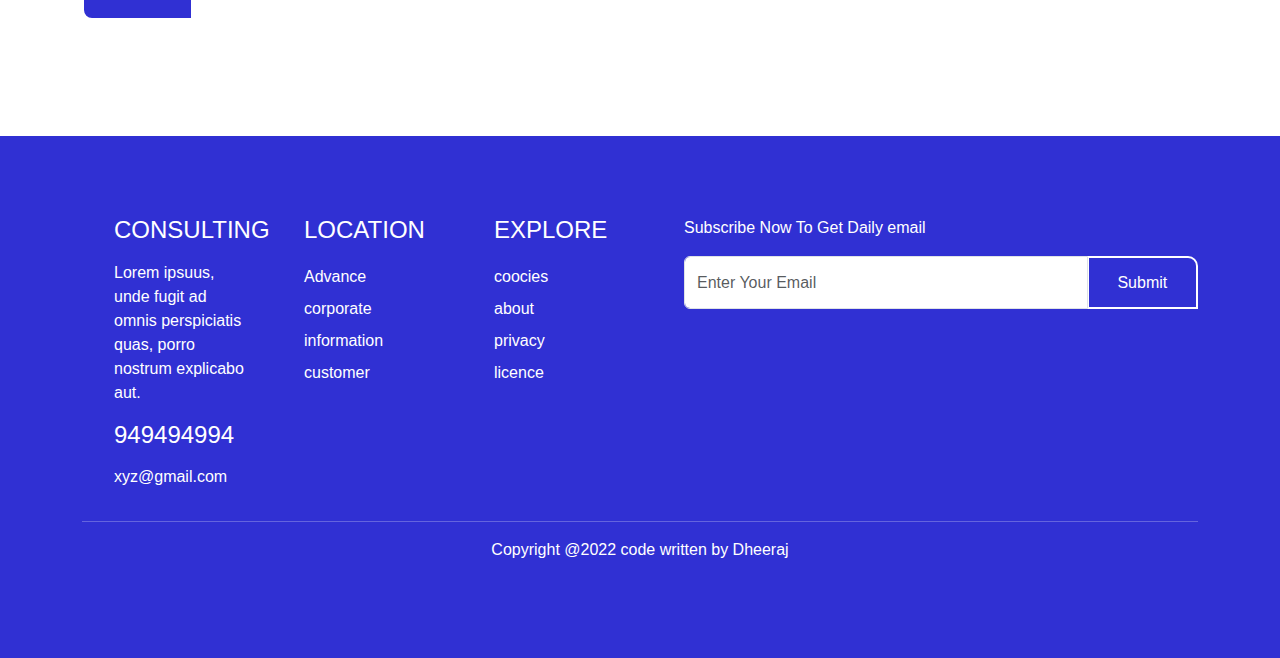
<file: contact.html>
<!DOCTYPE html>
<html>
  <head>
    <meta charset="UTF-8" />
    <meta http-equiv="X-UA-Compatible" content="IE=edge" />
    <meta name="viewport" content="width=device-width, initial-scale=1.0" />
    <title>Document</title>
    <!-- bootstrap css cdn-->
    <link
      href="https://cdn.jsdelivr.net/npm/bootstrap@5.0.2/dist/css/bootstrap.min.css"
      rel="stylesheet"
    />
    <!-- bootstrap js cdn -->
    <script src="https://cdn.jsdelivr.net/npm/bootstrap@5.0.2/dist/js/bootstrap.bundle.min.js"></script>
    <!-- font awesome cdn -->
    <link rel="stylesheet" href="https://cdnjs.cloudflare.com/ajax/libs/font-awesome/6.2.0/css/all.min.css" integrity="sha512-xh6O/CkQoPOWDdYTDqeRdPCVd1SpvCA9XXcUnZS2FmJNp1coAFzvtCN9BmamE+4aHK8yyUHUSCcJHgXloTyT2A==" crossorigin="anonymous" referrerpolicy="no-referrer" />
   <!-- user style -->
   <link rel="stylesheet" href="style.css" />

    <!-- user script -->
    <script defer src="javascript/script.js"></script>
  </head>
  <body>

       <!-- ============================================header start=================================================== -->
    <header>
      <nav class="navbar navbar-expand-lg">
        <div class="container">
          <a class="navbar-brand" href="index.html"><i class="fa-solid fa-bowl-hot"></i></a>
          <button
            class="navbar-toggler"
            type="button"
            data-bs-toggle="collapse"
            data-bs-target="#navbarSupportedContent"
          >
          <i class="fa-solid fa-bars-staggered"></i>
          </button>
          <div class="collapse navbar-collapse" id="navbarSupportedContent">
            <ul class="navbar-nav ms-auto mb-2 mb-lg-0">
            <li class="nav-item">
                <a class="nav-link active" href="index.html">Home</a>
              </li>
              <li class="nav-item">
                <a class="nav-link" href="about.html">About</a>
              </li>
              <li class="nav-item dropdown">
                <a class="nav-link dropdown-toggle" href="#" id="navbarDropdown" role="button" data-bs-toggle="dropdown" aria-expanded="false">
                 Services
                </a>
                <ul class="dropdown-menu" aria-labelledby="navbarDropdown">
                  <li><a class="dropdown-item" href="services1.html">Services1</a></li>
                  <li><a class="dropdown-item" href="services2.html">Services2</a></li>
                </ul>
              </li>
              <li class="nav-item">
                <a class="nav-link" href="career.html">Career</a>
              </li>
              <li class="nav-item">
                <a class="nav-link" href="contact.html">Contact</a>
              </li>
              <li class="nav-item">
                <i class="fa-solid fa-sun ms-3"></i>
              </li>
             
          </div>
        </div>
      </nav>
      </header>
               <!--========================================== contact-home start================================================ -->
               <section class="contact-home">
                <div class="heading">
                <h2>#CONTACT</h2>
                </div>
               </section>
         <!--========================================== contact-map start================================================ -->

      <section class="contact-map">
        <div class="container">
            <div class="row">
                <div class="col-sm-12">
                <div class="table-responsive">
                  <iframe src="https://www.google.com/maps/embed?pb=!1m18!1m12!1m3!1d56991.14122232156!2d80.92772609427013!3d26.77798079541814!2m3!1f0!2f0!3f0!3m2!1i1024!2i768!4f13.1!3m3!1m2!1s0x399bfb177ba59213%3A0xfd12dad33afbc85d!2sPhoenix%20Palassio!5e0!3m2!1sen!2sin!4v1664120284432!5m2!1sen!2sin" style="border:0; width:100%; height:30rem;max-height:100%" allowfullscreen="" loading="lazy" referrerpolicy="no-referrer-when-downgrade"></iframe>
                </div>
                </div>
            </div>
        </div>
      </section>

          <!--========================================== contact-form start================================================ -->

          <section class="contact-form">
            <div class="container">
                <div class="row">
                    <div class="col-sm-12">
                      <div class="services-heading mb-4">
                        <h5>Contact Us</h5>
                        <h2>Get In Touch</h2>
                        <small></small>
                      </div>
                    </div>
                  </div>
                <div class="row">
                    <div class="col-md-8">
                   <form action="">
                    <div class="form-group d-flex mb-4">
                        <input type="text" class="form-control me-2" placeholder="Enter Your name">
                        <input type="email" class="form-control" placeholder="Enter Your email">
                    </div>
                    <div class="form-group mb-4">
                        <textarea class="form-control" placeholder="Enter Your message"></textarea>
                        </div>
                        <div class="form-group mb-4">
                          <input type="text"class="form-control" placeholder="Enter Your subject">
                        </div>
                        <div class="form-btn mt-4">
                            <button class="cta" type="submit">Submit</button>
                        </div>
                       </form>
                    </div>
                    <div class="col-md-4">
                     <div class="contact-add">
                        <div class="home d-flex">
                            <i class="fa fa-home me-3" aria-hidden="true"></i>
                            <div class="home-text">
                                <h5>Busterdon</h5>
                                <p>eueueeueue</p>
                            </div>
                        </div>
                        <div class="home d-flex">
                            <i class="fa fa-phone me-3" aria-hidden="true"></i>
                            <div class="home-text">
                                <h5>84848884848</h5>
                                <p>eueueeueue</p>
                            </div>
                        </div>
                        <div class="home d-flex">
                           <i class="fa fa-mail-reply-all me-3" aria-hidden="true"></i>
                            <div class="home-text">
                                <h5>xyz@gmail.com</h5>
                                <p>kdeyrbrgfb</p>
                            </div>
                        </div>
                     </div>
                    </div>
                </div>
            </div>
          </section>

                   <!--========================================== movetop start================================================ -->
                   <section class="movetop text-end">
                    <a href=""><i class="fa fa-arrow-circle-up me-4 mb-4 fs-4 p-3" aria-hidden="true"></i></a>
                   </section>


             <!--========================================== footer start================================================ -->
             <footer>
                <div class="container">
                  <div class="row">
                    <div class="col-lg-2 col-md-6">
                      <div class="footer-link">
                        <ul>
                          <li><h4>CONSULTING</h4></li>
                          <li><p>Lorem ipsuus, unde fugit ad omnis perspiciatis quas, porro nostrum explicabo aut.</p></li>
                          <li><h4>949494994</h4></li>
                          <li><h4></h4>xyz@gmail.com</h4></li>
                        </ul>
                      </div>
                    </div>
                    <div class="col-lg-2 col-md-6">
                      <div class="footer-link">
                        <ul>
                          <li><h4>LOCATION</h4></li>
                          <li><a href="">Advance</a></li>
                          <li><a href="">corporate</a></li>
                          <li><a href="">information</a></li>
                          <li><a href="">customer</a></li>
                        </ul>
                      </div>
                    </div>
                    <div class="col-lg-2 col-md-6">
                      <div class="footer-link">
                        <ul>
                          <li><h4>EXPLORE</h4></li>
                          <li><a href="">coocies</a></li>
                          <li><a href="">about</a></li>
                          <li><a href="">privacy</a></li>
                          <li><a href="">licence</a></li>
                        </ul>
                      </div>
                    </div>
                    <div class="col-lg-6 col-md-6">
                      <div class="footer-link">
                        <ul>
                          <li><p>Subscribe Now To Get Daily email</p></li>
                          <li><div class="input-group"><input type="text" class="form-control" placeholder="Enter Your Email" ><button class="cta">Submit</button></div></li>
                        </ul>
                      </div>
                    </div>
                  </div> 
                  <hr>
                  <div class="copyright text-center">
                   <p>Copyright @2022 code written by Dheeraj</p>
                  </div>
                </div>
               </footer>
  </body>
</html>
</file>
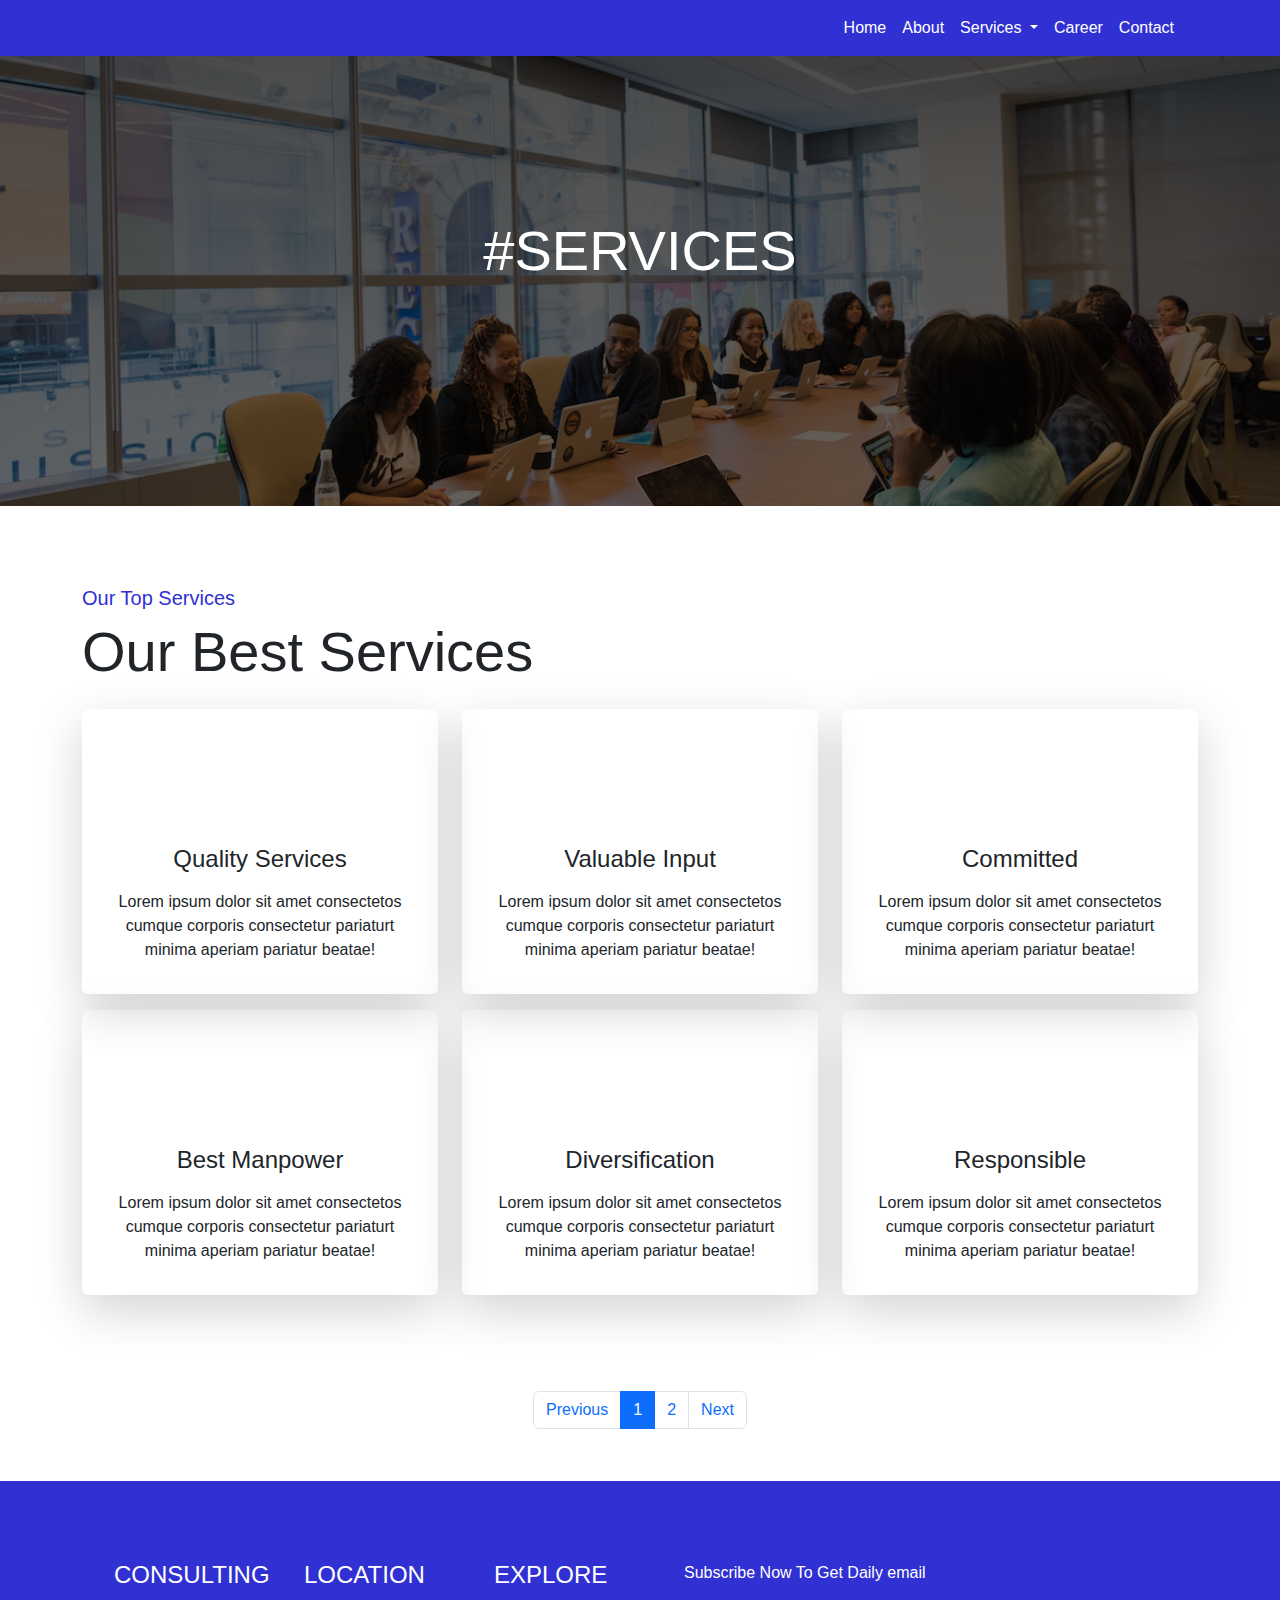
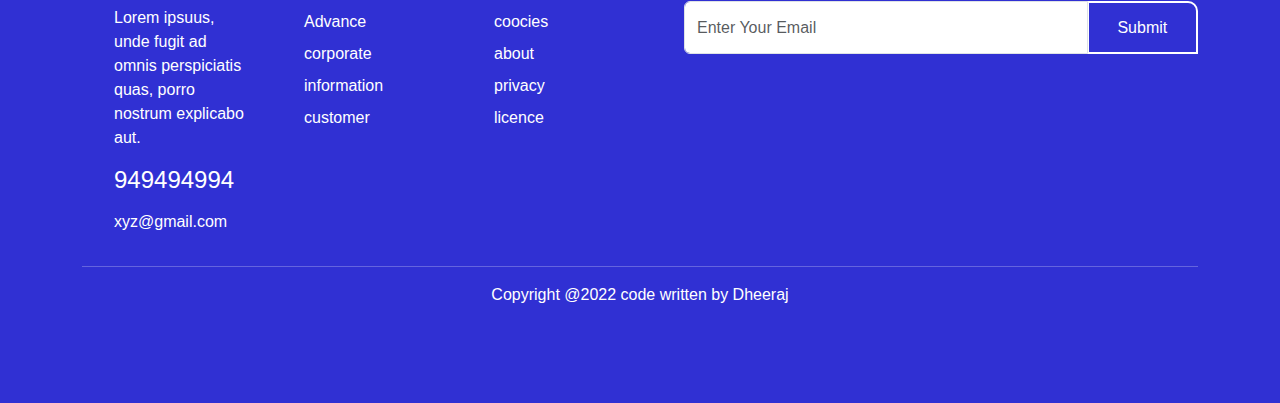
<file: services1.html>
<!DOCTYPE html>
<html>
  <head>
    <meta charset="UTF-8" />
    <meta http-equiv="X-UA-Compatible" content="IE=edge" />
    <meta name="viewport" content="width=device-width, initial-scale=1.0" />
    <title>Document</title>
    <!-- bootstrap css cdn-->
    <link
      href="https://cdn.jsdelivr.net/npm/bootstrap@5.0.2/dist/css/bootstrap.min.css"
      rel="stylesheet"
    />
    <!-- bootstrap js cdn -->
    <script src="https://cdn.jsdelivr.net/npm/bootstrap@5.0.2/dist/js/bootstrap.bundle.min.js"></script>
    <!-- font awesome cdn -->
    <link rel="stylesheet" href="https://cdnjs.cloudflare.com/ajax/libs/font-awesome/6.2.0/css/all.min.css" integrity="sha512-xh6O/CkQoPOWDdYTDqeRdPCVd1SpvCA9XXcUnZS2FmJNp1coAFzvtCN9BmamE+4aHK8yyUHUSCcJHgXloTyT2A==" crossorigin="anonymous" referrerpolicy="no-referrer" />
   <!-- user style -->
   <link rel="stylesheet" href="style.css" />

    <!-- user script -->
    <script defer src="javascript/script.js"></script>
  </head>
  <body>

       <!-- ============================================header start=================================================== -->
    <header>
      <nav class="navbar navbar-expand-lg">
        <div class="container">
          <a class="navbar-brand" href="index.html"><i class="fa-solid fa-bowl-hot"></i></a>
          <button
            class="navbar-toggler"
            type="button"
            data-bs-toggle="collapse"
            data-bs-target="#navbarSupportedContent"
          >
          <i class="fa-solid fa-bars-staggered"></i>
          </button>
          <div class="collapse navbar-collapse" id="navbarSupportedContent">
            <ul class="navbar-nav ms-auto mb-2 mb-lg-0">
            <li class="nav-item">
                <a class="nav-link active" href="index.html">Home</a>
              </li>
              <li class="nav-item">
                <a class="nav-link" href="about.html">About</a>
              </li>
              <li class="nav-item dropdown">
                <a class="nav-link dropdown-toggle" href="#" id="navbarDropdown" role="button" data-bs-toggle="dropdown" aria-expanded="false">
                 Services
                </a>
                <ul class="dropdown-menu" aria-labelledby="navbarDropdown">
                  <li><a class="dropdown-item" href="service1.html">Services1</a></li>
                  <li><a class="dropdown-item" href="services2.html">Services2</a></li>
                </ul>
              </li>
              <li class="nav-item">
                <a class="nav-link" href="career.html">Career</a>
              </li>
              <li class="nav-item">
                <a class="nav-link" href="contact.html">Contact</a>
              </li>
              <li class="nav-item">
                <i class="fa-solid fa-sun ms-3"></i>
              </li>
             
          </div>
        </div>
      </nav>
      </header>

               <!--========================================== service-home start================================================ -->
               <section class="services-home">
                <div class="heading">
                <h2>#SERVICES</h2>
                </div>
               </section>
         <!--========================================== services-card start================================================ -->

   <section class="services-wrapper">
    <div class="container">
      <div class="row">
        <div class="col-sm-12">
          <div class="services-heading mb-4">
            <h5>Our Top Services</h5>
            <h2>Our Best Services</h2>
            <small></small>
          </div>
        </div>
      </div>
      <div class="row text-center">
     <div class="col-lg-4 col-md-6">
          <div class="service-card shadow-lg p-3 rounded">
            <i class="fa fa-street-view" aria-hidden="true"></i>
            <div class="service-text">
              <h4>Quality Services</h4>
              <p>Lorem ipsum dolor sit amet consectetos cumque corporis consectetur pariaturt minima aperiam pariatur beatae!</p>
            </div>
          </div>
        </div>

     <div class="col-lg-4 col-md-6">
          <div class="service-card shadow-lg p-3 rounded">
            <i class="fa-regular fa-lightbulb"></i>     
            <div class="service-text">
              <h4>Valuable Input</h4>
              <p>Lorem ipsum dolor sit amet consectetos cumque corporis consectetur pariaturt minima aperiam pariatur beatae!</p>
            </div>
          </div>
        </div>

     <div class="col-lg-4 col-md-6">
          <div class="service-card shadow-lg p-3 rounded">
           <i class="fa fa-level-down" aria-hidden="true"></i>
            <div class="service-text">
              <h4>Committed</h4>
              <p>Lorem ipsum dolor sit amet consectetos cumque corporis consectetur pariaturt minima aperiam pariatur beatae!</p>
            </div>
          </div>
        </div>
      </div>

      <!-- row 2 start -->
      <div class="row text-center">
     <div class="col-lg-4 col-md-6">
          <div class="service-card shadow-lg p-3 rounded">
          <i class="fa fa-magnet" aria-hidden="true"></i>
            <div class="service-text">
              <h4>Best Manpower</h4>
              <p>Lorem ipsum dolor sit amet consectetos cumque corporis consectetur pariaturt minima aperiam pariatur beatae!</p>
            </div>
          </div>
        </div>

     <div class="col-lg-4 col-md-6">
          <div class="service-card shadow-lg p-3 rounded">
          <i class="fa fa-adjust" aria-hidden="true"></i>     
            <div class="service-text">
              <h4>Diversification</h4>
              <p>Lorem ipsum dolor sit amet consectetos cumque corporis consectetur pariaturt minima aperiam pariatur beatae!</p>
            </div>
          </div>
        </div>

     <div class="col-lg-4 col-md-6">
          <div class="service-card shadow-lg p-3 rounded">
           <i class="fa fa-stumbleupon-circle" aria-hidden="true"></i>
            <div class="service-text">
              <h4>Responsible</h4>
              <p>Lorem ipsum dolor sit amet consectetos cumque corporis consectetur pariaturt minima aperiam pariatur beatae!</p>
            </div>
          </div>
        </div>
      </div>
    </div>
   </section>

     <!--========================================== pagination start================================================ -->
   <section class="pagination justify-content-center">
  <nav aria-label="Page navigation example">
    <ul class="pagination pagination-md">
      <li class="page-item">
        <a class="page-link" href="index.html" aria-label="Previous">
          <span aria-hidden="true">Previous</span>
        </a>
      </li>
      <li class="page-item active"><a class="page-link" href="services1.html">1</a></li>
      <li class="page-item"><a class="page-link" href="services2.html">2</a></li>
      
      <li class="page-item">
        <a class="page-link " href="services2.html" aria-label="Next">
          <span aria-hidden="true">Next</span>
        </a>
      </li>
    </ul>
  </nav>
   </section>

            <!--========================================== movetop start================================================ -->
            <section class="movetop text-end">
              <a href=""><i class="fa fa-arrow-circle-up me-4 mb-4 fs-4 p-3" aria-hidden="true"></i></a>
             </section>

             <!--========================================== footer start================================================ -->
             <footer>
                <div class="container">
                  <div class="row">
                    <div class="col-lg-2 col-md-6">
                      <div class="footer-link">
                        <ul>
                          <li><h4>CONSULTING</h4></li>
                          <li><p>Lorem ipsuus, unde fugit ad omnis perspiciatis quas, porro nostrum explicabo aut.</p></li>
                          <li><h4>949494994</h4></li>
                          <li><h4></h4>xyz@gmail.com</h4></li>
                        </ul>
                      </div>
                    </div>
                    <div class="col-lg-2 col-md-6">
                      <div class="footer-link">
                        <ul>
                          <li><h4>LOCATION</h4></li>
                          <li><a href="">Advance</a></li>
                          <li><a href="">corporate</a></li>
                          <li><a href="">information</a></li>
                          <li><a href="">customer</a></li>
                        </ul>
                      </div>
                    </div>
                    <div class="col-lg-2 col-md-6">
                      <div class="footer-link">
                        <ul>
                          <li><h4>EXPLORE</h4></li>
                          <li><a href="">coocies</a></li>
                          <li><a href="">about</a></li>
                          <li><a href="">privacy</a></li>
                          <li><a href="">licence</a></li>
                        </ul>
                      </div>
                    </div>
                    <div class="col-lg-6 col-md-6">
                      <div class="footer-link">
                        <ul>
                          <li><p>Subscribe Now To Get Daily email</p></li>
                          <li><div class="input-group"><input type="text" class="form-control" placeholder="Enter Your Email" ><button class="cta">Submit</button></div></li>
                        </ul>
                      </div>
                    </div>
                  </div> 
                  <hr>
                  <div class="copyright text-center">
                   <p>Copyright @2022 code written by Dheeraj</p>
                  </div>
                </div>
               </footer>
  </body>
</html>
</file>
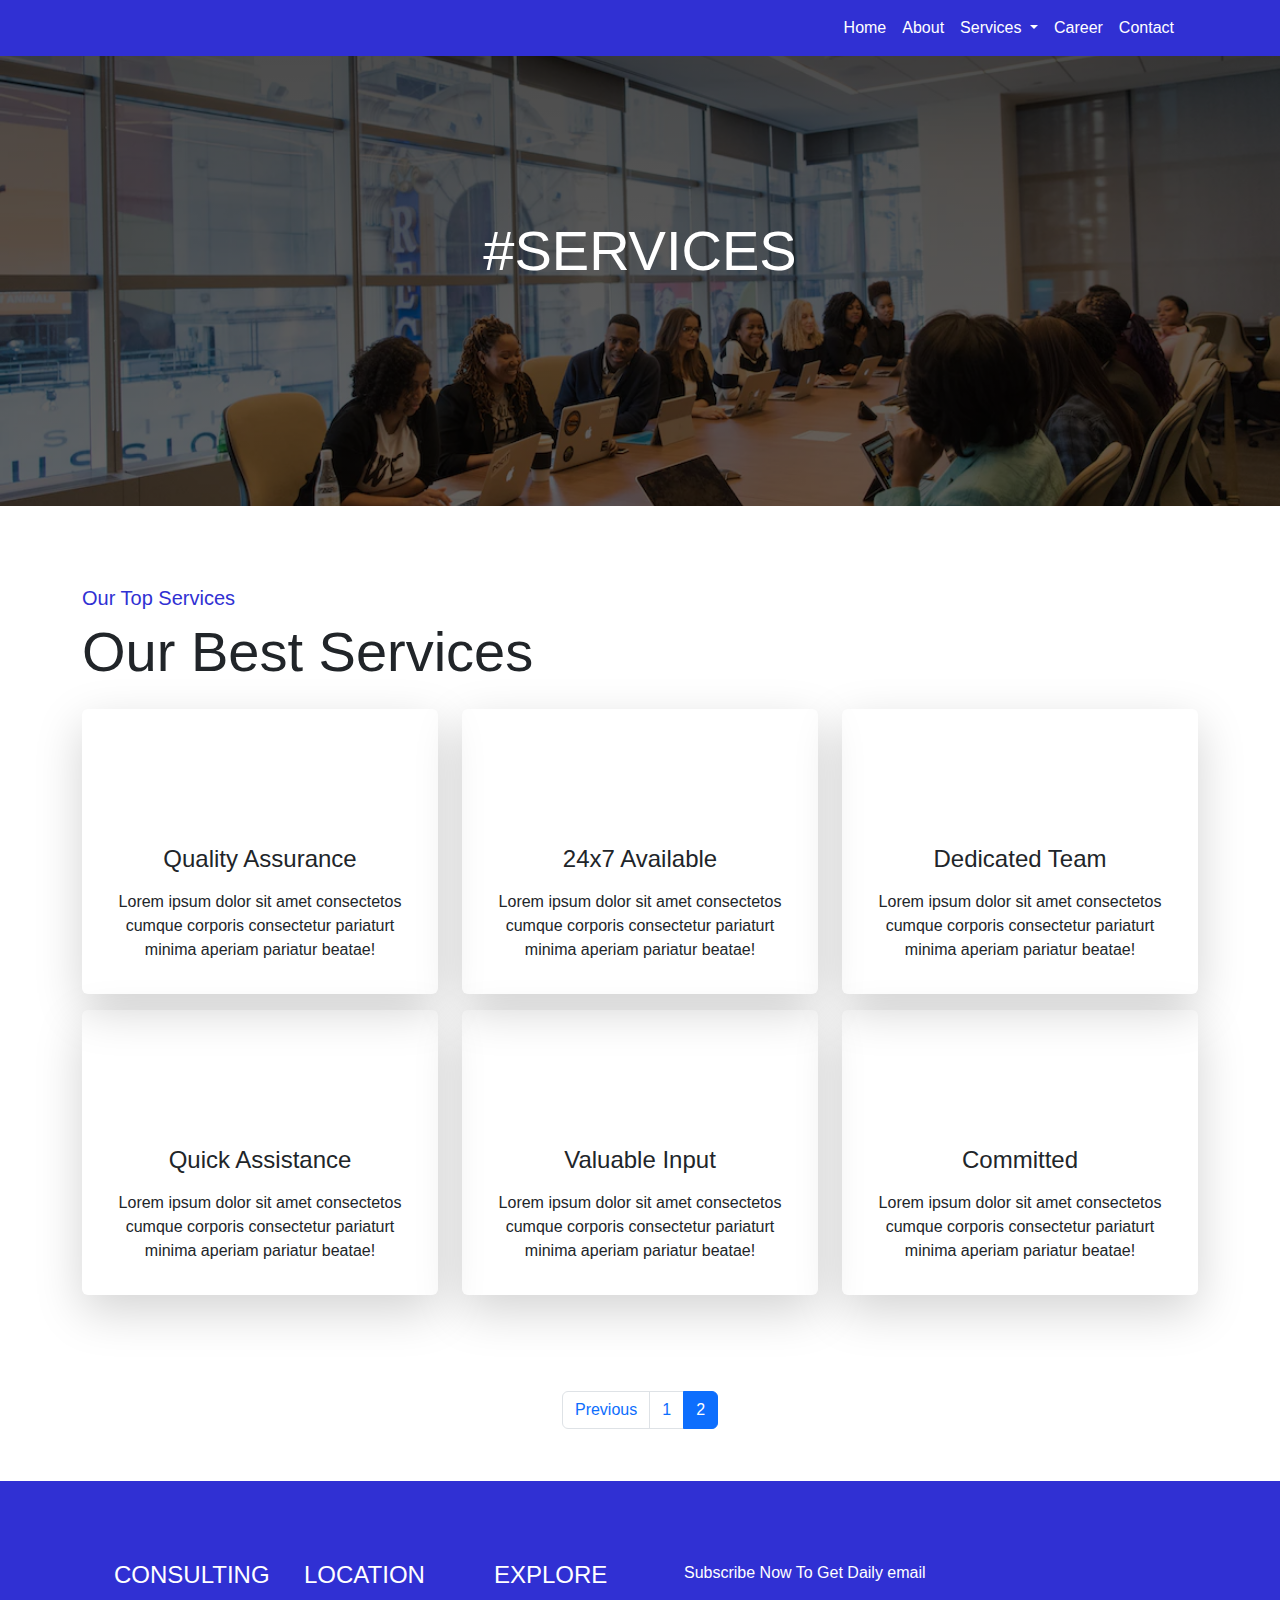
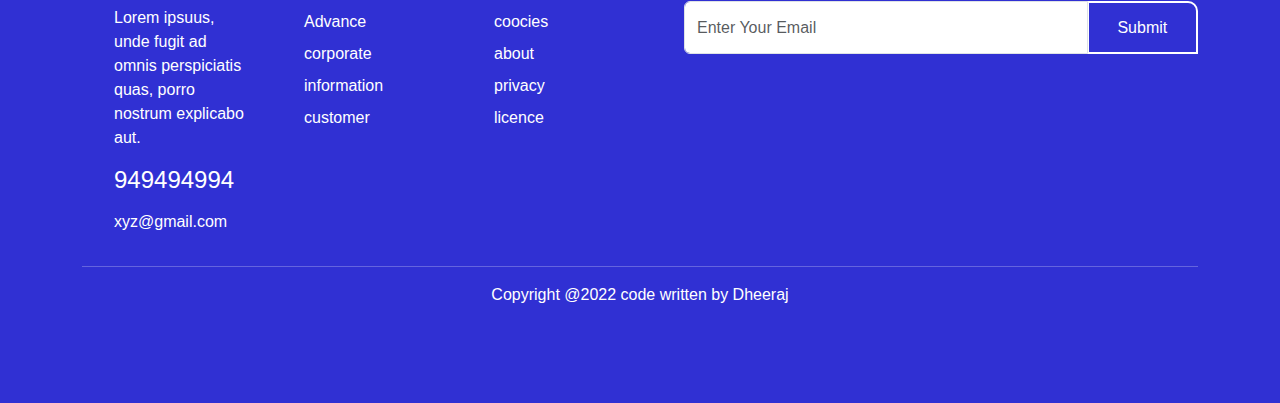
<file: services2.html>
<!DOCTYPE html>
<html>
  <head>
    <meta charset="UTF-8" />
    <meta http-equiv="X-UA-Compatible" content="IE=edge" />
    <meta name="viewport" content="width=device-width, initial-scale=1.0" />
    <title>Document</title>
    <!-- bootstrap css cdn-->
    <link
      href="https://cdn.jsdelivr.net/npm/bootstrap@5.0.2/dist/css/bootstrap.min.css"
      rel="stylesheet"
    />
    <!-- bootstrap js cdn -->
    <script src="https://cdn.jsdelivr.net/npm/bootstrap@5.0.2/dist/js/bootstrap.bundle.min.js"></script>
    <!-- font awesome cdn -->
    <link rel="stylesheet" href="https://cdnjs.cloudflare.com/ajax/libs/font-awesome/6.2.0/css/all.min.css" integrity="sha512-xh6O/CkQoPOWDdYTDqeRdPCVd1SpvCA9XXcUnZS2FmJNp1coAFzvtCN9BmamE+4aHK8yyUHUSCcJHgXloTyT2A==" crossorigin="anonymous" referrerpolicy="no-referrer" />
   <!-- user style -->
   <link rel="stylesheet" href="style.css" />

    <!-- user script -->
    <script defer src="javascript/script.js"></script>
  </head>
  <body>

       <!-- ============================================header start=================================================== -->
    <header>
      <nav class="navbar navbar-expand-lg">
        <div class="container">
          <a class="navbar-brand" href="index.html"><i class="fa-solid fa-bowl-hot"></i></a>
          <button
            class="navbar-toggler"
            type="button"
            data-bs-toggle="collapse"
            data-bs-target="#navbarSupportedContent"
          >
          <i class="fa-solid fa-bars-staggered"></i>
          </button>
          <div class="collapse navbar-collapse" id="navbarSupportedContent">
            <ul class="navbar-nav ms-auto mb-2 mb-lg-0">
            <li class="nav-item">
                <a class="nav-link active" href="index.html">Home</a>
              </li>
              <li class="nav-item">
                <a class="nav-link" href="about.html">About</a>
              </li>
              <li class="nav-item dropdown">
                <a class="nav-link dropdown-toggle" href="#" id="navbarDropdown" role="button" data-bs-toggle="dropdown" aria-expanded="false">
                 Services
                </a>
                <ul class="dropdown-menu" aria-labelledby="navbarDropdown">
                  <li><a class="dropdown-item" href="services1.html">Services1</a></li>
                  <li><a class="dropdown-item" href="services2.html">Services2</a></li>
                </ul>
              </li>
              <li class="nav-item">
                <a class="nav-link" href="career.html">Career</a>
              </li>
              <li class="nav-item">
                <a class="nav-link" href="contact.html">Contact</a>
              </li>
              <li class="nav-item">
                <i class="fa-solid fa-sun ms-3"></i>
              </li>
             
          </div>
        </div>
      </nav>
      </header>


               <!--========================================== service-home start================================================ -->
               <section class="services-home">
                <div class="heading">
                <h2>#SERVICES</h2>
                </div>
               </section>
         <!--========================================== services-card start================================================ -->

   <section class="services-card services-wrapper">
    <div class="container">
      <div class="row">
        <div class="col-sm-12">
          <div class="services-heading mb-4">
            <h5>Our Top Services</h5>
            <h2>Our Best Services</h2>
            <small></small>
          </div>
        </div>
      </div>
      <div class="row text-center">
     <div class="col-lg-4 col-md-6">
          <div class="service-card shadow-lg p-3 rounded">
           <i class="fa fa-assistive-listening-systems" aria-hidden="true"></i>
            <div class="service-text">
              <h4>Quality Assurance</h4>
              <p>Lorem ipsum dolor sit amet consectetos cumque corporis consectetur pariaturt minima aperiam pariatur beatae!</p>
            </div>
          </div>
        </div>

     <div class="col-lg-4 col-md-6">
          <div class="service-card shadow-lg p-3 rounded">
            <i class="fa fa-universal-access" aria-hidden="true"></i>    
            <div class="service-text">
              <h4>24x7 Available</h4>
              <p>Lorem ipsum dolor sit amet consectetos cumque corporis consectetur pariaturt minima aperiam pariatur beatae!</p>
            </div>
          </div>
        </div>

     <div class="col-lg-4 col-md-6">
          <div class="service-card shadow-lg p-3 rounded">
         <i class="fa fa-superpowers" aria-hidden="true"></i>
            <div class="service-text">
              <h4>Dedicated Team</h4>
              <p>Lorem ipsum dolor sit amet consectetos cumque corporis consectetur pariaturt minima aperiam pariatur beatae!</p>
            </div>
          </div>
        </div>
      </div>

      <!-- row 2 start -->
      <div class="row text-center">
     <div class="col-lg-4 col-md-6">
          <div class="service-card shadow-lg p-3 rounded">
           <i class="fa fa-space-shuttle" aria-hidden="true"></i>
            <div class="service-text">
              <h4>Quick Assistance</h4>
              <p>Lorem ipsum dolor sit amet consectetos cumque corporis consectetur pariaturt minima aperiam pariatur beatae!</p>
            </div>
          </div>
        </div>

     <div class="col-lg-4 col-md-6">
          <div class="service-card shadow-lg p-3 rounded">
            <i class="fa-regular fa-lightbulb"></i>     
            <div class="service-text">
              <h4>Valuable Input</h4>
              <p>Lorem ipsum dolor sit amet consectetos cumque corporis consectetur pariaturt minima aperiam pariatur beatae!</p>
            </div>
          </div>
        </div>

     <div class="col-lg-4 col-md-6">
          <div class="service-card shadow-lg p-3 rounded">
           <i class="fa fa-level-down" aria-hidden="true"></i>
            <div class="service-text">
              <h4>Committed</h4>
              <p>Lorem ipsum dolor sit amet consectetos cumque corporis consectetur pariaturt minima aperiam pariatur beatae!</p>
            </div>
          </div>
        </div>
      </div>
    </div>
   </section>

     <!--========================================== pagination start================================================ -->
   <section class="pagination justify-content-center">
  <nav aria-label="Page navigation example">
    <ul class="pagination pagination-md">
      <li class="page-item">
        <a class="page-link" href="services1.html" aria-label="Previous">
          <span aria-hidden="true">Previous</span>
        </a>
      </li>
      <li class="page-item"><a class="page-link" href="services1.html">1</a></li>
      <li class="page-item active"><a class="page-link" href="services2.html">2</a></li>
    </ul>
  </nav>
   </section>

            <!--========================================== movetop start================================================ -->
            <section class="movetop text-end">
              <a href=""><i class="fa fa-arrow-circle-up me-4 mb-4 fs-4 p-3" aria-hidden="true"></i></a>
             </section>

             <!--========================================== footer start================================================ -->
             <footer>
                <div class="container">
                  <div class="row">
                    <div class="col-lg-2 col-md-6">
                      <div class="footer-link">
                        <ul>
                          <li><h4>CONSULTING</h4></li>
                          <li><p>Lorem ipsuus, unde fugit ad omnis perspiciatis quas, porro nostrum explicabo aut.</p></li>
                          <li><h4>949494994</h4></li>
                          <li><h4></h4>xyz@gmail.com</h4></li>
                        </ul>
                      </div>
                    </div>
                    <div class="col-lg-2 col-md-6">
                      <div class="footer-link">
                        <ul>
                          <li><h4>LOCATION</h4></li>
                          <li><a href="">Advance</a></li>
                          <li><a href="">corporate</a></li>
                          <li><a href="">information</a></li>
                          <li><a href="">customer</a></li>
                        </ul>
                      </div>
                    </div>
                    <div class="col-lg-2 col-md-6">
                      <div class="footer-link">
                        <ul>
                          <li><h4>EXPLORE</h4></li>
                          <li><a href="">coocies</a></li>
                          <li><a href="">about</a></li>
                          <li><a href="">privacy</a></li>
                          <li><a href="">licence</a></li>
                        </ul>
                      </div>
                    </div>
                    <div class="col-lg-6 col-md-6">
                      <div class="footer-link">
                        <ul>
                          <li><p>Subscribe Now To Get Daily email</p></li>
                          <li><div class="input-group"><input type="text" class="form-control" placeholder="Enter Your Email" ><button class="cta">Submit</button></div></li>
                        </ul>
                      </div>
                    </div>
                  </div> 
                  <hr>
                  <div class="copyright text-center">
                   <p>Copyright @2022 code written by Dheeraj</p>
                  </div>
                </div>
               </footer>
  </body>
</html>
</file>
<file: style.css>
* {
  margin: 0;
  padding: 0;
  box-sizing: border-box;
  text-decoration: none !important;
  list-style: none;
  font-family: "Gill Sans", "Gill Sans MT", Calibri, "Trebuchet MS", sans-serif;
  scroll-behavior: smooth;
}

h1,
h2,
h3,
h4,
p {
  margin-bottom: 1rem;
}

h1 {
  font-size: 4.3rem;
}

h2 {
  font-size: 3.5rem;
}

h3 {
  font-size: 2.5rem;
}

h5 {
  color: rgb(48, 48, 211);
}

p {
  font-size: 1rem;
}

.cta {
  padding: 0.8rem 1.8rem;
  background: rgb(48, 48, 211);
  color: #fff;
  border-bottom-left-radius: 10px;
  border-top-right-radius: 10px;
  border: 2px solid #fff;
  transition: 0.5s ease-out;
}
.cta:hover {
  background: rgb(66, 66, 132);
}

.col-lg-4,
.col-lg-3 {
  margin-bottom: 1rem;
}

.about-wrapper,
.services-wrapper,
.services-card,
.portfolio-wrapper,
.team-wrapper,
.contact-form,
.contact-map,
.career-wrapper,
footer {
  padding: 80px 0;
}

.dark-mode {
  background: #000;
  color: #fff;
  transition: 0.5s ease-out;
}

.heading {
  display: grid;
  place-items: center;
  height: 45vh;
  color: #fff;
}

.service-card,
.portfolio-card,
.counter-card,
.feedback-card,
.portfolio-inner-card {
  box-shadow: 0 1rem 3rem rgba(0, 0, 0, 0.175);
}

header {
  background: rgb(48, 48, 211);
}
header a {
  color: #fff !important;
}
header .fa-sun {
  cursor: pointer;
  margin-top: 0.7rem;
}
header .dropdown-menu {
  background: rgb(48, 48, 211);
}

.home-wrapper .carousel-inner .carousel-item img {
  height: 43rem;
  max-height: 100%;
  width: 100%;
  filter: brightness(50%);
}
.home-wrapper .carousel-inner .carousel-item .carousel-caption h2 {
  margin-top: -24rem;
}

.services-wrapper .service-card .fa,
.services-wrapper .service-card .fa-regular {
  font-size: 5rem;
  padding: 1rem;
}

.services-home {
  background: linear-gradient(rgba(0, 0, 0, 0.7), rgba(0, 0, 0, 0.6)), url("images/services/pic1.webp");
  background-size: cover;
  background-position: center;
  width: 100%;
  height: 50vh;
}

.portfolio-wrapper .portfolio-card {
  position: relative;
  margin-bottom: 6rem;
}
.portfolio-wrapper .portfolio-card .portfolio-inner-card {
  width: 450px;
  max-width: 100%;
  border-radius: 4px;
  position: absolute;
  top: 85%;
  left: 0;
  z-index: 1;
  background: #fff;
  color: #000;
  transition: 0.5s ease-out;
}
.portfolio-wrapper .portfolio-card .portfolio-inner-card:hover {
  width: 100%;
  position: absolute;
  top: 99%;
  left: 0;
  cursor: pointer;
}

.feedback-wrapper {
  background: linear-gradient(rgba(0, 0, 0, 0.6), rgba(0, 0, 0, 0.6)), url("images/feedback/feed.jpg");
  display: grid;
  place-items: center;
  background-size: cover;
  background-position: center;
  width: 100%;
  height: 100vh;
}
.feedback-wrapper .feedback-container {
  width: 400px;
  max-width: 100%;
}
.feedback-wrapper .feedback-container .feedback-card {
  background: #fff;
  color: #000;
  padding: 1rem;
}
.feedback-wrapper .feedback-container .feedback-card img {
  width: 70px;
  border-radius: 50%;
  max-width: 100%;
}

.counter-wrapper .counter-card {
  margin-top: -8rem;
  background: #fff;
  transition: 0.5s ease-out;
  color: #000;
}
.counter-wrapper .counter-card:hover {
  margin-top: 0;
  cursor: pointer;
}

.team-wrapper .team-card {
  border: 1px solid gray;
}
.team-wrapper .team-card img {
  transition: 0.5s ease-out;
}
.team-wrapper .team-card img:hover {
  transform: scale(0.9);
  cursor: pointer;
}

footer {
  background: rgb(48, 48, 211);
  color: #fff;
}
footer .footer-link a {
  color: #fff;
  line-height: 2rem;
}

.contact-home {
  background: linear-gradient(rgba(0, 0, 0, 0.7), rgba(0, 0, 0, 0.6)), url("images/services/services_bg.webp");
  background-size: cover;
  background-position: center;
  width: 100%;
  height: 50vh;
}

.career-detail .career-text p:nth-of-type(odd) {
  font-style: italic;
  background: rgb(66, 66, 132);
  padding: 0.5rem;
  color: #fff;
}/*# sourceMappingURL=style.css.map */
</file>
